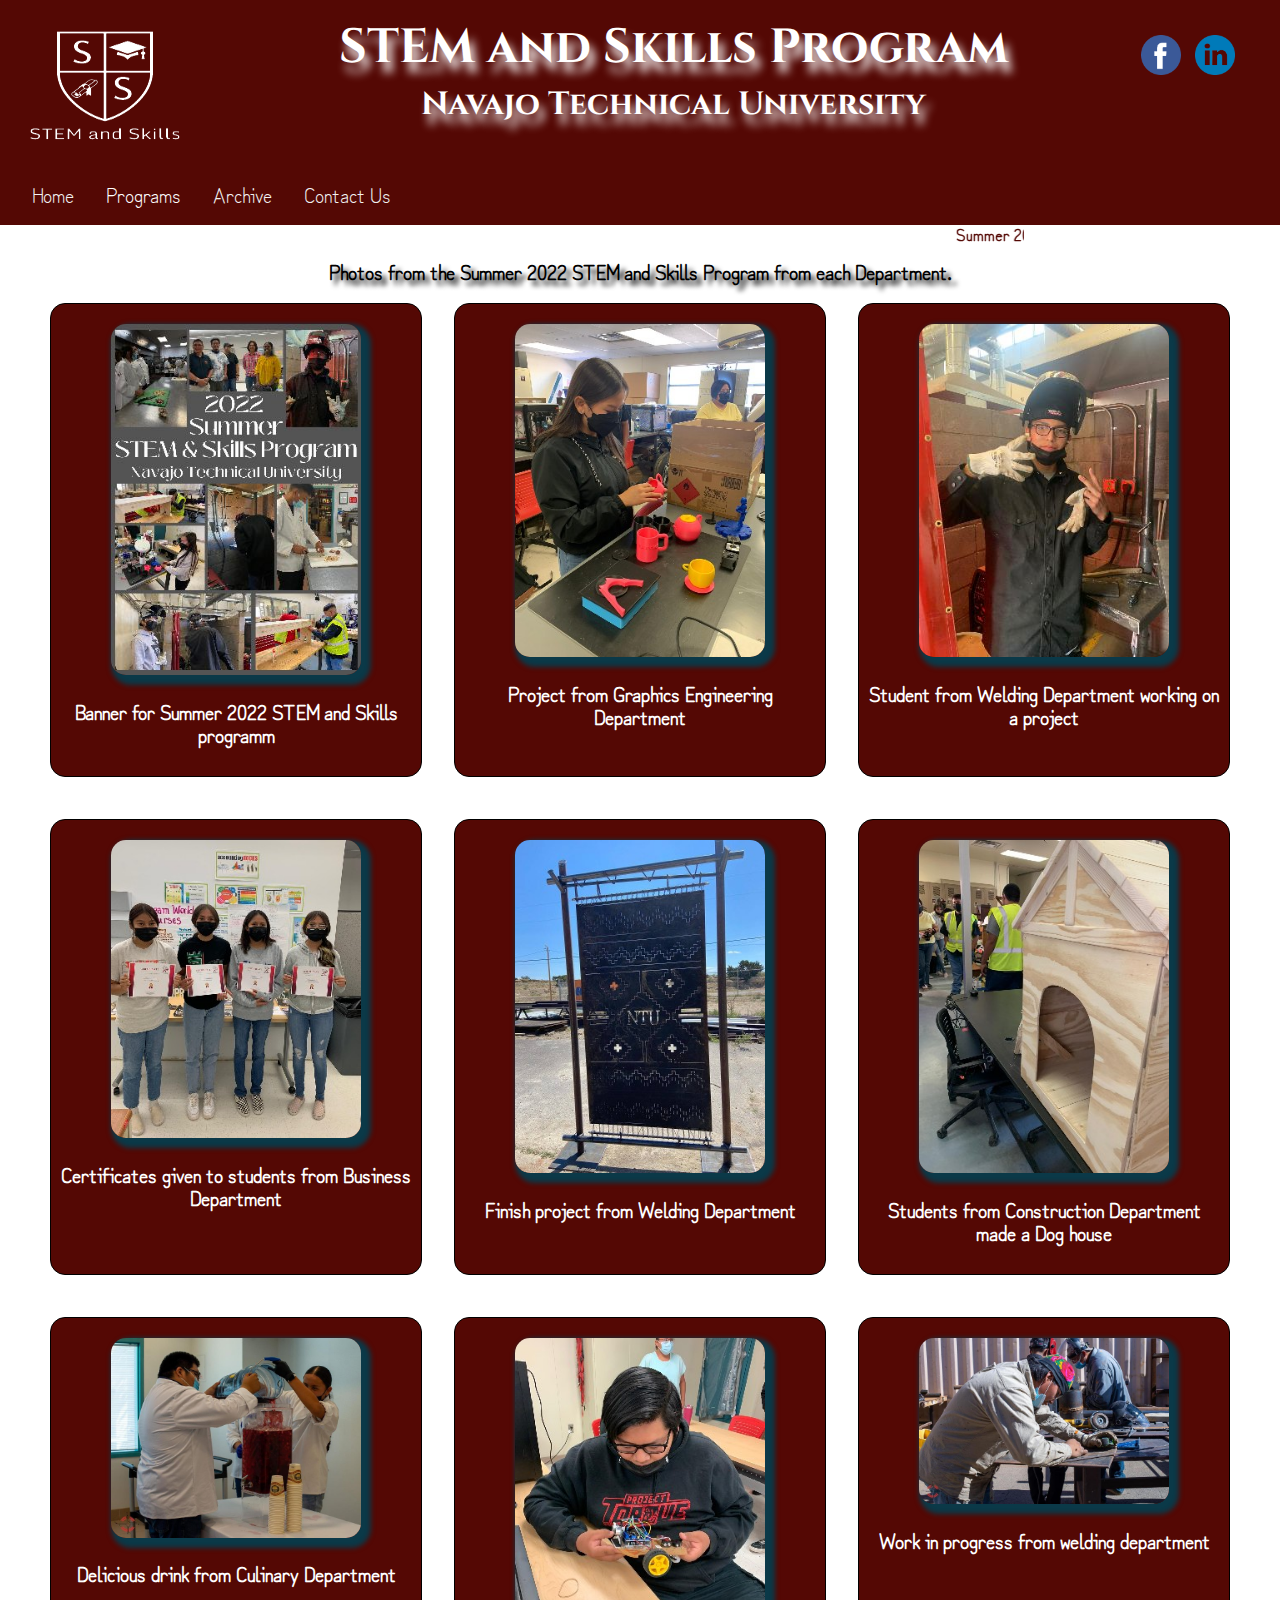
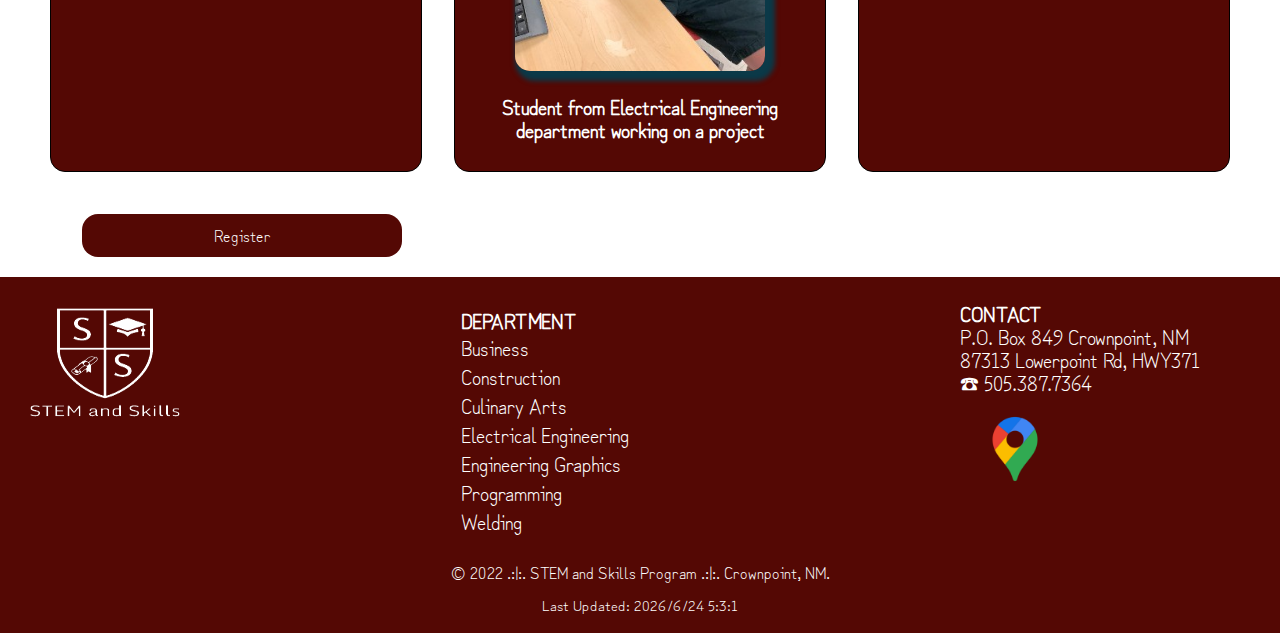
<file: index.html>
<!DOCTYPE html>
<html lang="en">
<head>
    <meta charset="UTF-8">
    <meta name="viewport" content="width=device-width, initial-scale=1.0">
    <title>STEM and Skills</title>
    <link rel="shortcut icon" href="favicon.ico">
    <link rel="preconnect" href="https://fonts.googleapis.com">
    <link rel="preconnect" href="https://fonts.gstatic.com" crossorigin>
    <link href="https://fonts.googleapis.com/css2?family=IBM+Plex+Serif:ital,wght@1,100;1,200;1,400;1,700&display=swap" rel="stylesheet">

    <link rel="stylesheet" href="css/normalise.css">
    <link rel="stylesheet" href="css/small.css">
    <link rel="stylesheet" href="css/medium.css">
    <link rel="stylesheet" href="css/large.css">
    
</head>
<body>
        <header>
            <div id="name-area">
                <picture>
                <img src="images/stemlogo1.png" alt="STEM and Skills logo">
                </picture>
                <section>
                    <h1>STEM and Skills Program</h1>
                    <h3>Navajo Technical University</h3>
                </section>
                <div class="social">
                    <a href="https://www.facebook.com" target="_blank"><img src="images/facebook.png" class="fb" alt="facebook image"></a>  
                      <a href="https://www.linkedin.com" target="_blank"><img src="images/linkedin.png" class="ln" alt="linkedin image"></a>
                  </div>
            </div>
            
         <!-- <nav>
  <div class="navbar">
    <i class='bx bx-menu'></i>
    <div class="nav-links">
      <ul class="links">
        <li><a href="index.html">HOME</a></li>
        <li>
          <a href="">Programs</a>
          <i class='bx bxs-chevron-down htmlcss-arrow arrow  '></i>
          <ul class="htmlCss-sub-menu sub-menu">
            <li><a href="business.html">Business</a></li>
            <li><a href="construct.html">Construction</a></li>
            <li><a href="culnary.html">Culinary Arts</a></li>
            <li><a href="elect.html">Electrical Engineering</a></li>
            <li><a href="electgrap.html">Engineering Graphics</a></li>
            <li><a href="programming.html">Programming</a></li>
            <li><a href="welding.html">Welding</a></li>
          </ul>
        </li>
        <li><a href="archive.html">Archive</a></li>
        <li><a href="contactus.html">Contact Us</a></li>
      </ul>
    </div>
  </div>
</nav>-->  
<!--<div class="navbar">
    <a href="index.html">Home</a>
    <div class="dropdown">
      <button class="dropbtn">Programs 
        <i class="fa fa-caret-down"></i>
      </button>
      <div class="dropdown-content">
        <a href="business.html">Business</a>
        <a href="construct.html">Construction</a>
        <a href="culnary.html">Culinary Arts</a>
        <a href="elect.html">Electrical Engineering</a>
        <a href="electgrap.html">Engineering Graphics</a>
        <a href="programming.html">Programming</a>
        <a href="welding.html">Welding</a>
      </div>
    </div> 
    <a href="archive.html">Archive</a>
    <a href="contactus.html">Contact Us</a>
  </div>-->
  <div class="topnav" id="myTopnav">
    <a href="index.html" class="active">Home</a> 
    <div class="dropdown">
      <button class="dropbtn">Programs 
      </button>
      <div class="dropdown-content">
        <a href="business.html">Business</a>
        <a href="construct.html">Construction</a>
        <a href="culnary.html">Culinary Arts</a>
        <a href="elect.html">Electrical Engineering</a>
        <a href="electgrap.html">Engineering Graphics</a>
        <a href="programming.html">Programming</a>
        <a href="welding.html">Welding</a>
      </div>
    </div> 
    <a href="archive.html">Archive</a>
    <a href="contactus.html">Contact Us</a>
    <a href="javascript:void(0);" style="font-size:25px;" class="icon" onclick="myFunction()">&#9776;</a>
  </div>
        </header>
        <main>
            <marquee width="80%" direction="left" height="100px">
                Summer 2023 STEM and Skills Program is fast approaching, <strong>Register</strong> now to book you seat.
                </marquee>
                <p class="intro"> Photos from the Summer 2022 STEM and Skills Program from each Department.</p>
            <div id="home">
                    <div class="display">
                        <img src="images/banner200.jpg" class="zoom" alt="2022 summer STEM and Skills pic">
                        <p>Banner for Summer 2022 STEM and Skills programm</p>
                    </div>
                    <div class="display">
                        <img src="images/cul.jpg" class="zoom" alt="2022 summer STEM and Skills pic">
                        <p>Project from Graphics Engineering Department</p>
                    </div>
                    <div class="display">
                        <img src="images/weld3.jpg" class="zoom" alt="2022 summer STEM and Skills pic">
                        <p>Student from Welding Department working on a project</p>
                    </div>
                    <div class="display">
                        <img src="images/cert.jpg" class="zoom" alt="2022 summer STEM and Skills pic">
                        <p>Certificates given to students from Business Department</p>
                    </div>
                    <div class="display">
                        <img src="images/construct.jpg" class="zoom" alt="2022 summer STEM and Skills pic">
                        <p>Finish project from Welding Department</p>
                    </div>
                    <div class="display">
                        <img src="images/construct2.jpg" class="zoom" alt="2022 summer STEM and Skills pic">
                        <p>Students from Construction Department made a Dog house</p>
                    </div>
                    <div class="display">
                        <img src="images/cook2.jpg" class="zoom" alt="2022 summer STEM and Skills pic">
                        <p>Delicious drink from Culinary Department</p>
                    </div>
                    <div class="display">
                        <img src="images/elec1.jpg" class="zoom" alt="2022 summer STEM and Skills pic">
                        <p>Student from Electrical Engineering department working on a project</p>
                    </div>
                    <div class="display">
                        <img src="images/weld.jpg" class="zoom" alt="2022 summer STEM and Skills pic">
                        <p>Work in progress from welding department</p>
                    </div>
                    <input type="submit" value="Register" class="submitBtn" onclick="document.location ='register.html'">


               </div>
            </main>

            <footer>
                <div id="foot">
                    <picture>
                        <img src="images/stemlogo1.png" alt="STEM and Skills logo">
                        </picture>
                        <div class="dept">
                        <ul>
                            <li class="deli"><strong>DEPARTMENT</strong></li>
                            <li><a href="business.html">Business</a></li>
                            <li><a href="construct.html">Construction</a></li>
                            <li><a href="culnary.html">Culinary Arts</a></li>
                            <li><a href="elect.html">Electrical Engineering</a></li>
                            <li><a href="electgrap.html">Engineering Graphics</a></li>
                            <li><a href="programming.html">Programming</a></li>
                            <li><a href="welding.html">Welding</a></li>
                        </ul>
                    </div>
                    <div class="con">
                        <p><strong>CONTACT</strong> <br>
                        P.O. Box 849 Crownpoint, NM<br>87313 Lowerpoint Rd, HWY371<br>&#9742; 505.387.7364</p>
                        <a href="https://goo.gl/maps/4izJyGSyhPoJvXjP9" target="_blank"><img src="images/google_map.png" alt="google map"></a>
                    </div>
                    </div>
                  
                    <p class="footnote">&copy; 2022 .:|:. STEM and Skills Program .:|:. Crownpoint, NM. </p>
                    <p class="update">Last Updated: <span id="update"></span></p>

            </footer>
            <script src="script/stem.js"></script>

</body>

</html>
</file>
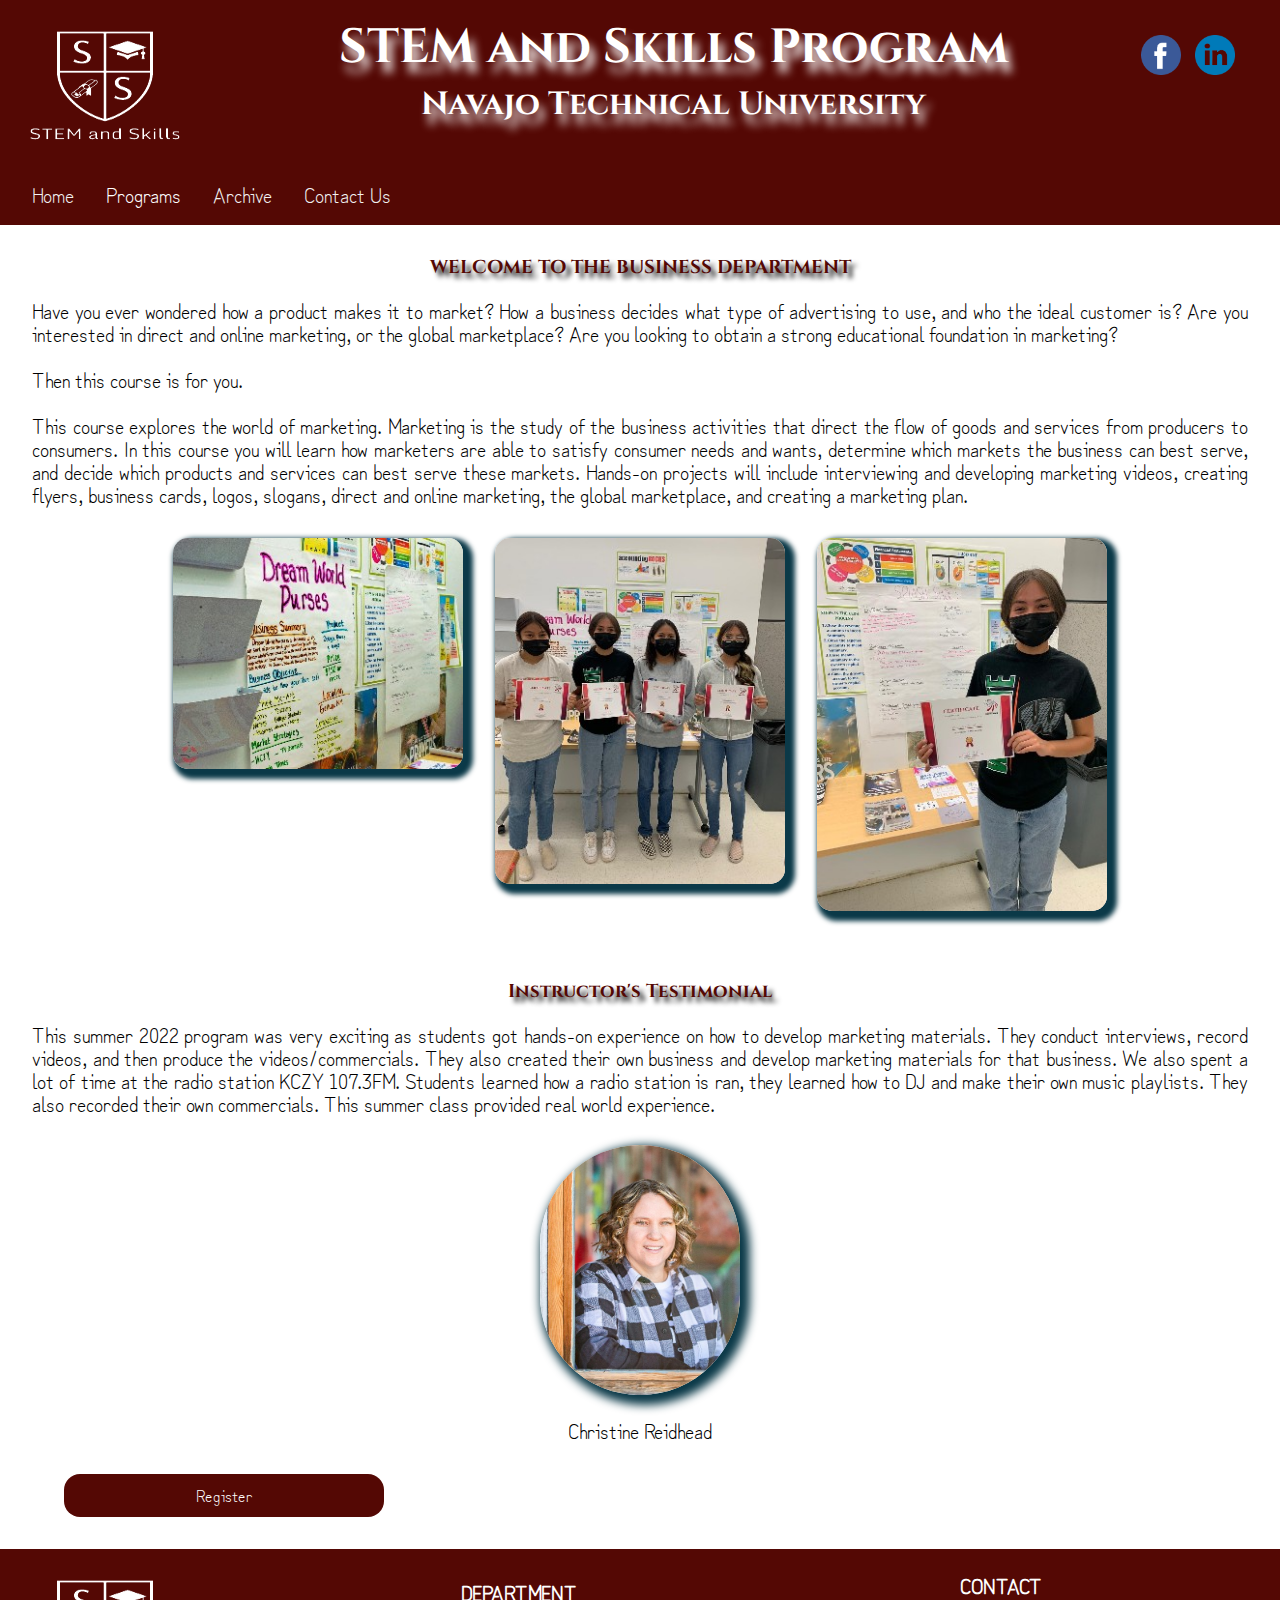
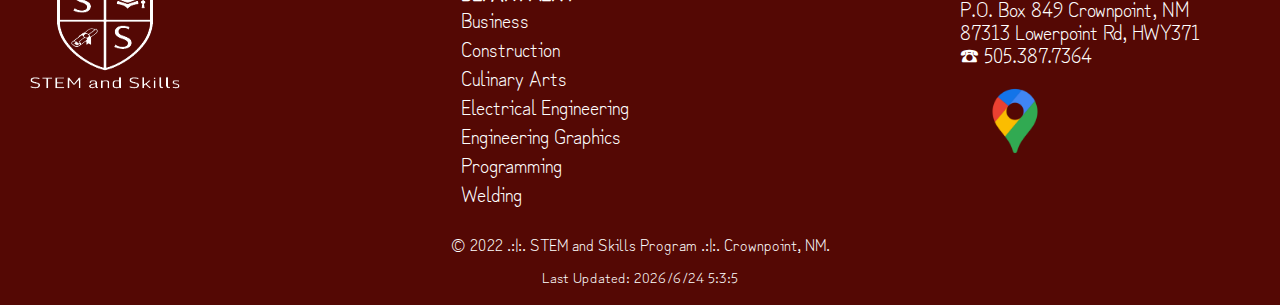
<file: business.html>
<!DOCTYPE html>
<html lang="en">
<head>
    <meta charset="UTF-8">
    <meta name="viewport" content="width=device-width, initial-scale=1.0">
    <title>Business Department | STEM and Skills</title>
    <link rel="shortcut icon" href="favicon.ico">
    <link rel="preconnect" href="https://fonts.googleapis.com">
    <link rel="preconnect" href="https://fonts.gstatic.com" crossorigin>
    <link href="https://fonts.googleapis.com/css2?family=IBM+Plex+Serif:ital,wght@1,100;1,200;1,400;1,700&display=swap" rel="stylesheet">

    <link rel="stylesheet" href="css/normalise.css">
    <link rel="stylesheet" href="css/small.css">
    <link rel="stylesheet" href="css/medium.css">
    <link rel="stylesheet" href="css/large.css">
    
</head>
<body>
        <header>
            <div id="name-area">
                <picture>
                <img src="images/stemlogo1.png" alt="STEM and Skills logo">
                </picture>
                <section>
                    <h1>STEM and Skills Program</h1>
                    <h3>Navajo Technical University</h3>
                </section>
                <div class="social">
                    <a href="https://www.facebook.com" target="_blank"><img src="images/facebook.png" class="fb" alt="facebook image"></a>  
                      <a href="https://www.linkedin.com" target="_blank"><img src="images/linkedin.png" class="ln" alt="linkedin image"></a>
                  </div>
            </div>
            
                
            <div class="topnav" id="myTopnav">
                <a href="index.html" class="active">Home</a> 
                <div class="dropdown">
                  <button class="dropbtn">Programs 
                    <i class="fa fa-caret-down"></i>
                  </button>
                  <div class="dropdown-content">
                    <a href="business.html">Business</a>
                    <a href="construct.html">Construction</a>
                    <a href="culnary.html">Culinary Arts</a>
                    <a href="elect.html">Electrical Engineering</a>
                    <a href="electgrap.html">Engineering Graphics</a>
                    <a href="programming.html">Programming</a>
                    <a href="welding.html">Welding</a>
                  </div>
                </div> 
                <a href="archive.html">Archive</a>
                <a href="contactus.html">Contact Us</a>
                <a href="javascript:void(0);" style="font-size:25px;" class="icon" onclick="myFunction()">&#9776;</a>
              </div>
        </header>
        <main>
            <div id="business">
                <h3>WELCOME TO THE BUSINESS DEPARTMENT</h3>
                <p>Have you ever wondered how a product makes it to market? How a business decides what type of advertising to use, and who the ideal customer is? Are you interested in direct and online marketing, or the global marketplace? Are you looking to obtain a strong educational foundation in marketing?<br> <br>

                    Then this course is for you.<br><br>
                    
                    This course explores the world of marketing.
                    
                    Marketing is the study of the business activities that direct the flow of goods and services from producers to consumers. In this course you will learn how marketers are able to satisfy consumer needs and wants, determine which markets the business can best serve, and decide which products and services can best serve these markets. Hands-on projects will include interviewing and developing marketing videos, creating flyers, business cards, logos, slogans, direct and online marketing, the global marketplace, and creating a marketing plan. </p>
     
                <div class="biz-image">
                    <picture>
                        <img src="images/biz.jpg" class="zoom" alt="business pic">
                    </picture>
                    <picture>
                        <img class="crt zoom" src="images/cert.jpg" alt="business pic">
                    </picture>
                    <picture>
                        <img src="images/cert1.jpg" class="zoom" alt="business pic">
                    </picture>
                </div>
                   <h3>Instructor's Testimonial</h3>
                   <p>This summer 2022 program was very exciting as students got hands-on experience on how to develop marketing materials. They conduct interviews, record videos, and then produce the videos/commercials. They also created their own business and develop marketing materials for that business. We also spent a lot of time at the radio station KCZY 107.3FM. Students learned how a radio station is ran, they learned how to DJ and make their own music playlists. They also recorded their own commercials. This summer class provided real world experience.
                   </p>
                   <div class="chris">
                    <picture>
                        <img  src="images/chris.jpg" alt="Christine pic">
                    </picture>
                    <p>Christine Reidhead</p>
                    
                    </div>
                    <input type="submit" value="Register" class="submitBtn" onclick="document.location ='register.html'">


               </div>
            </main>

            <footer>
                <div id="foot">
                    <picture>
                        <img src="images/stemlogo1.png" alt="STEM and Skills logo">
                        </picture>
                        <div class="dept">
                        <ul>
                            <li class="deli"><strong>DEPARTMENT</strong></li>
                            <li><a href="business.html">Business</a></li>
                            <li><a href="construct.html">Construction</a></li>
                            <li><a href="culnary.html">Culinary Arts</a></li>
                            <li><a href="elect.html">Electrical Engineering</a></li>
                            <li><a href="electgrap.html">Engineering Graphics</a></li>
                            <li><a href="programming.html">Programming</a></li>
                            <li><a href="welding.html">Welding</a></li>
                        </ul>
                    </div>
                    <div class="con">
                        <p><strong>CONTACT</strong> <br>
                        P.O. Box 849 Crownpoint, NM<br>87313 Lowerpoint Rd, HWY371<br>&#9742; 505.387.7364</p>
                        <a href="https://goo.gl/maps/4izJyGSyhPoJvXjP9" target="_blank"><img src="images/google_map.png" alt="google map"></a>
                    </div>
                    </div>
                  
                    <p class="footnote">&copy; 2022 .:|:. STEM and Skills Program .:|:. Crownpoint, NM. </p>
                    <p class="update">Last Updated: <span id="update"></span></p>
            
            </footer>
            <script src="script/stem.js"></script>

</body>

</html>
</file>
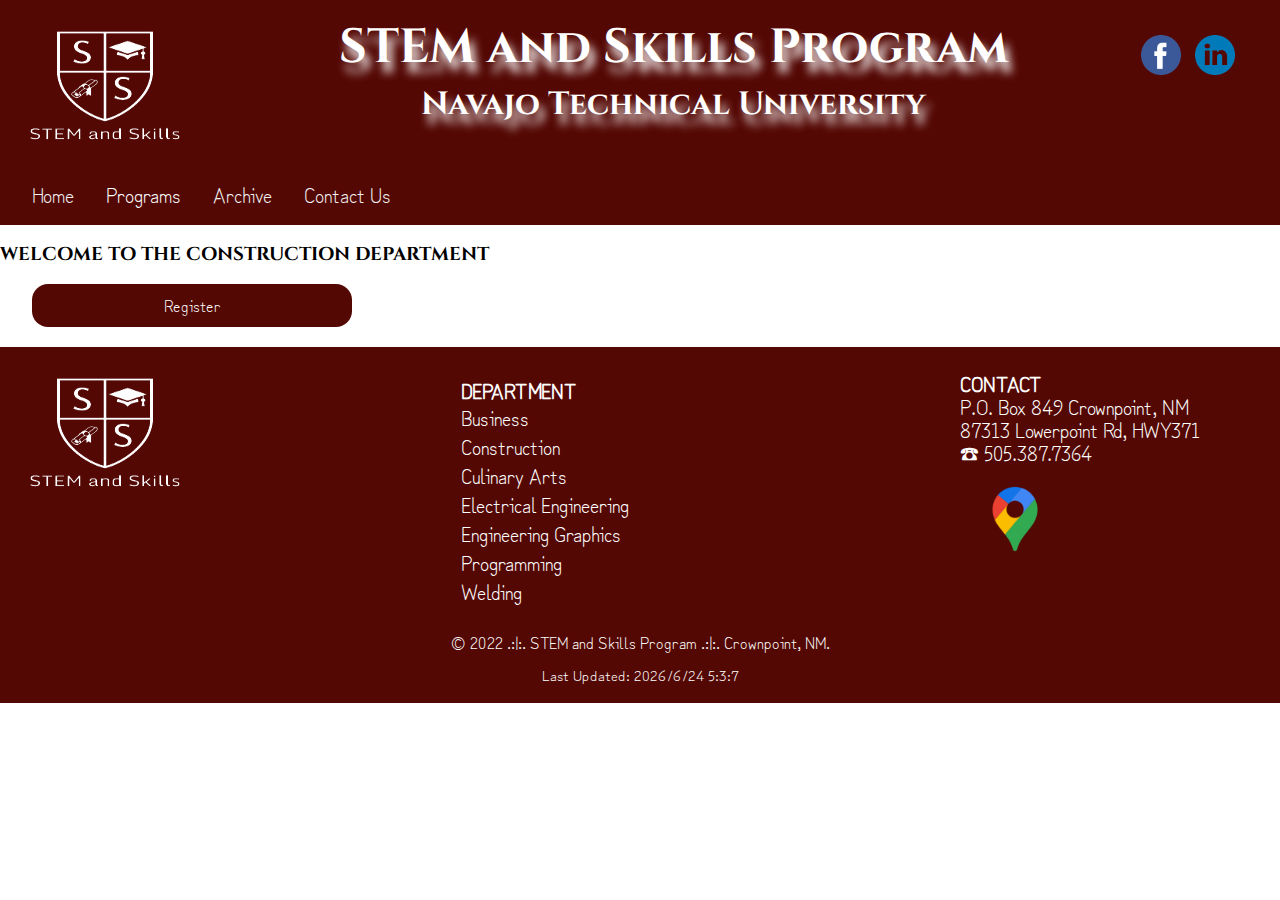
<file: construct.html>
<!DOCTYPE html>
<html lang="en">
<head>
    <meta charset="UTF-8">
    <meta name="viewport" content="width=device-width, initial-scale=1.0">
    <title>Construction | STEM and Skills</title>
    <link rel="shortcut icon" href="favicon.ico">
    <link rel="preconnect" href="https://fonts.googleapis.com">
    <link rel="preconnect" href="https://fonts.gstatic.com" crossorigin>
    <link href="https://fonts.googleapis.com/css2?family=IBM+Plex+Serif:ital,wght@1,100;1,200;1,400;1,700&display=swap" rel="stylesheet">

    <link rel="stylesheet" href="css/normalise.css">
    <link rel="stylesheet" href="css/small.css">
    <link rel="stylesheet" href="css/medium.css">
    <link rel="stylesheet" href="css/large.css">
    
</head>
<body>
        <header>
            <div id="name-area">
                <picture>
                <img src="images/stemlogo1.png" alt="STEM and Skills logo">
                </picture>
                <section>
                    <h1>STEM and Skills Program</h1>
                    <h3>Navajo Technical University</h3>
                </section>
                <div class="social">
                    <a href="https://www.facebook.com" target="_blank"><img src="images/facebook.png" class="fb" alt="facebook image"></a>  
                      <a href="https://www.linkedin.com" target="_blank"><img src="images/linkedin.png" class="ln" alt="linkedin image"></a>
                  </div>
            </div>
            
                
            <div class="topnav" id="myTopnav">
                <a href="index.html" class="active">Home</a> 
                <div class="dropdown">
                  <button class="dropbtn">Programs 
                    <i class="fa fa-caret-down"></i>
                  </button>
                  <div class="dropdown-content">
                    <a href="business.html">Business</a>
                    <a href="construct.html">Construction</a>
                    <a href="culnary.html">Culinary Arts</a>
                    <a href="elect.html">Electrical Engineering</a>
                    <a href="electgrap.html">Engineering Graphics</a>
                    <a href="programming.html">Programming</a>
                    <a href="welding.html">Welding</a>
                  </div>
                </div> 
                <a href="archive.html">Archive</a>
                <a href="contactus.html">Contact Us</a>
                <a href="javascript:void(0);" style="font-size:25px;" class="icon" onclick="myFunction()">&#9776;</a>
              </div>
        </header>
        <main>
            <div id="construct">
                <h3>WELCOME TO THE CONSTRUCTION DEPARTMENT</h3>
                   
                       
                    <input type="submit" value="Register" class="submitBtn" onclick="document.location ='register.html'">


               </div>
            </main>

            <footer>
                <div id="foot">
                    <picture>
                        <img src="images/stemlogo1.png" alt="STEM and Skills logo">
                        </picture>
                        <div class="dept">
                        <ul>
                            <li class="deli"><strong>DEPARTMENT</strong></li>
                            <li><a href="business.html">Business</a></li>
                            <li><a href="construct.html">Construction</a></li>
                            <li><a href="culnary.html">Culinary Arts</a></li>
                            <li><a href="elect.html">Electrical Engineering</a></li>
                            <li><a href="electgrap.html">Engineering Graphics</a></li>
                            <li><a href="programming.html">Programming</a></li>
                            <li><a href="welding.html">Welding</a></li>
                        </ul>
                    </div>
                    <div class="con">
                        <p><strong>CONTACT</strong> <br>
                        P.O. Box 849 Crownpoint, NM<br>87313 Lowerpoint Rd, HWY371<br>&#9742; 505.387.7364</p>
                        <a href="https://goo.gl/maps/4izJyGSyhPoJvXjP9" target="_blank"><img src="images/google_map.png" alt="google map"></a>
                    </div>
                    </div>
                  
                    <p class="footnote">&copy; 2022 .:|:. STEM and Skills Program .:|:. Crownpoint, NM. </p>
                    <p class="update">Last Updated: <span id="update"></span></p>

            </footer>
            <script src="script/stem.js"></script>

</body>

</html>
</file>
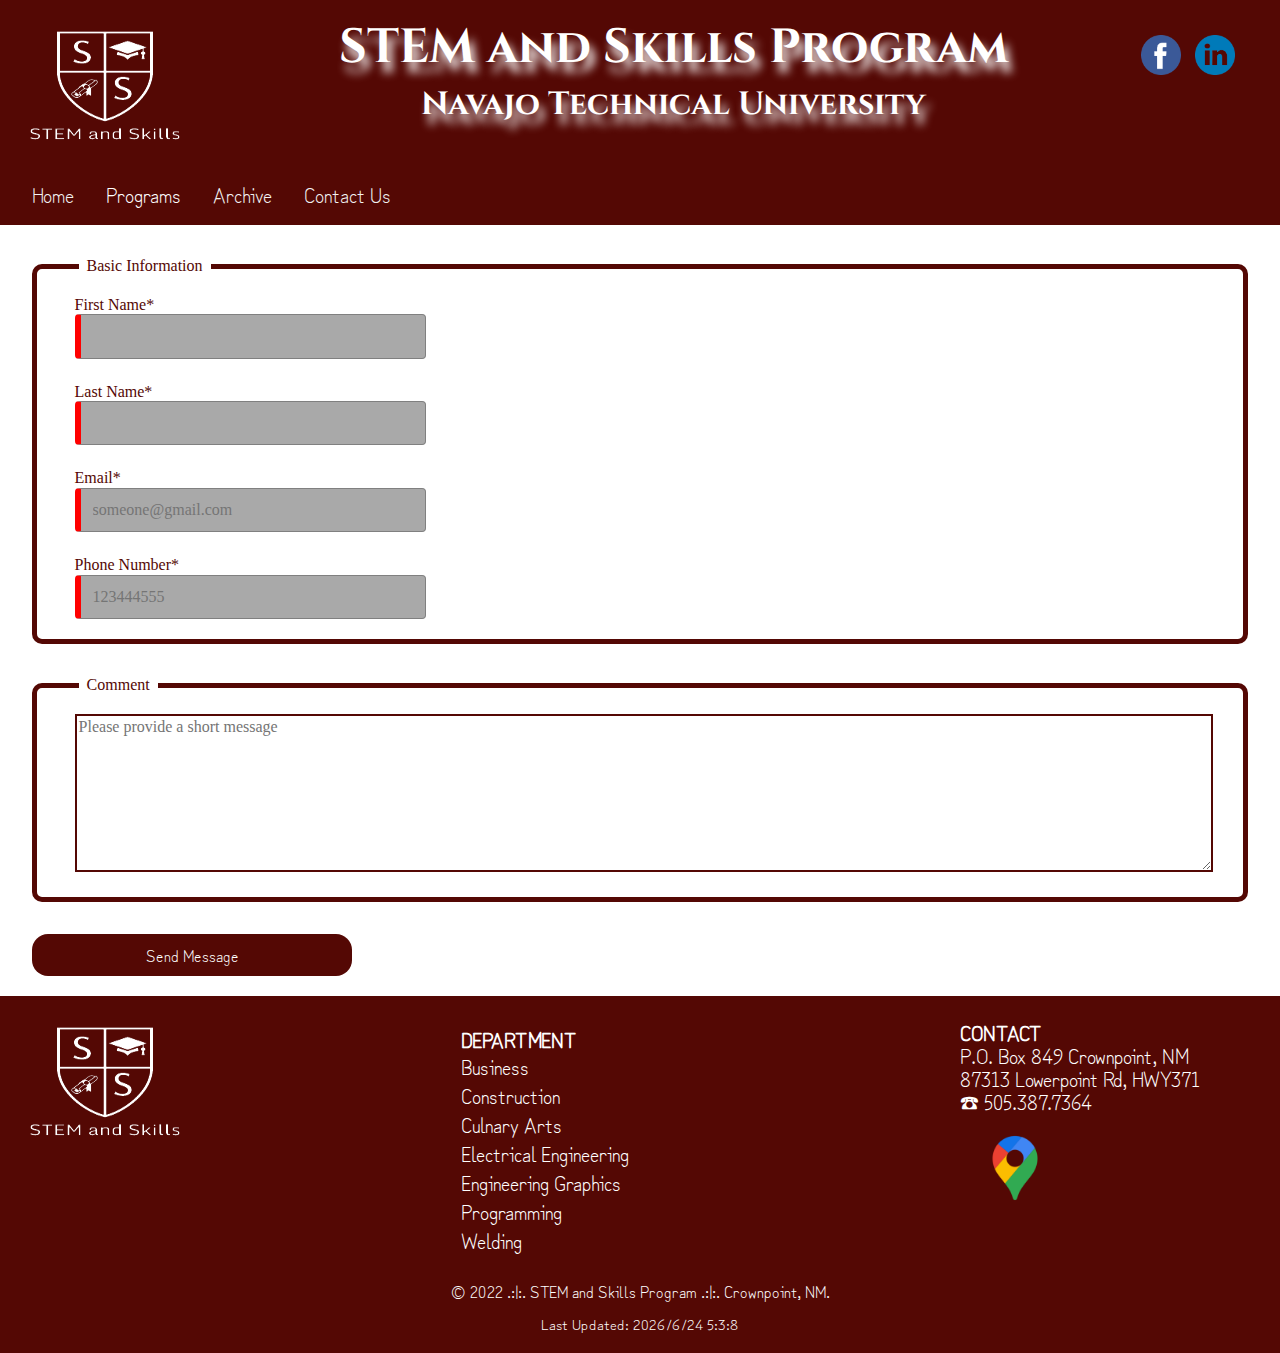
<file: contactus.html>
<!DOCTYPE html>
<html lang="en">
<head>
    <meta charset="UTF-8">
    <meta name="viewport" content="width=device-width, initial-scale=1.0">
    <title>Contact Us | STEM and Skills</title>
    <link rel="shortcut icon" href="favicon.ico">
    <link rel="preconnect" href="https://fonts.googleapis.com">
    <link rel="preconnect" href="https://fonts.gstatic.com" crossorigin>
    <link href="https://fonts.googleapis.com/css2?family=IBM+Plex+Serif:ital,wght@1,100;1,200;1,400;1,700&display=swap" rel="stylesheet">

    <link rel="stylesheet" href="css/normalise.css">
    <link rel="stylesheet" href="css/small.css">
    <link rel="stylesheet" href="css/medium.css">
    <link rel="stylesheet" href="css/large.css">
    
</head>
<body>
        <header>
            <div id="name-area">
                <picture>
                <img src="images/stemlogo1.png" alt="STEM and Skills logo">
                </picture>
                <section>
                    <h1>STEM and Skills Program</h1>
                    <h3>Navajo Technical University</h3>
                </section>
                <div class="social">
                    <a href="https://www.facebook.com" target="_blank"><img src="images/facebook.png" class="fb" alt="facebook image"></a>  
                      <a href="https://www.linkedin.com" target="_blank"><img src="images/linkedin.png" class="ln" alt="linkedin image"></a>
                  </div>
            </div>
            
                
            <div class="topnav" id="myTopnav">
                <a href="index.html" class="active">Home</a> 
                <div class="dropdown">
                  <button class="dropbtn">Programs 
                    <i class="fa fa-caret-down"></i>
                  </button>
                  <div class="dropdown-content">
                    <a href="business.html">Business</a>
                    <a href="construct.html">Construction</a>
                    <a href="culnary.html">Culinary Arts</a>
                    <a href="elect.html">Electrical Engineering</a>
                    <a href="electgrap.html">Engineering Graphics</a>
                    <a href="programming.html">Programming</a>
                    <a href="welding.html">Welding</a>
                  </div>
                </div> 
                <a href="archive.html">Archive</a>
                <a href="contactus.html">Contact Us</a>
                <a href="javascript:void(0);" style="font-size:25px;" class="icon" onclick="myFunction()">&#9776;</a>
              </div>
        </header>
        <main>
            <div id="contact-page">
                <form method="get" action="thanks.html">
                    <fieldset>
                        <legend>Basic Information</legend>
                        <label class="top"> First Name*<input type="text" name="fname" required></label>
                        <label class="top"> Last Name*<input type="text" name="lname" required></label>
                        <label class="top"> Email*<input type="email" name="email" placeholder="someone@gmail.com" required></label>
                            <label class="top"> Phone Number*<input type="tel" name="phone" placeholder="123444555" required></label>
                    </fieldset>
                    <fieldset>
                        <legend>Comment</legend>
                        <label class="top"><textarea id="descibe" name="describe" maxlength="250" placeholder="Please provide a short message"></textarea></label>
                    </fieldset>
                    <input type="submit" value="Send Message" class="submitBtn">
                </form>
            </div>

               
            </main>

            <footer>
                <div id="foot">
                    <picture>
                        <img src="images/stemlogo1.png" alt="STEM and Skills logo">
                        </picture>
                        <div class="dept">
                        <ul>
                            <li class="deli"><strong>DEPARTMENT</strong></li>
                            <li><a href="business.html">Business</a></li>
                            <li><a href="construct.html">Construction</a></li>
                            <li><a href="culnary.html">Culnary Arts</a></li>
                            <li><a href="elect.html">Electrical Engineering</a></li>
                            <li><a href="electgrap.html">Engineering Graphics</a></li>
                            <li><a href="programming.html">Programming</a></li>
                            <li><a href="welding.html">Welding</a></li>
                        </ul>
                    </div>
                    <div class="con">
                        <p><strong>CONTACT</strong> <br>
                        P.O. Box 849 Crownpoint, NM<br>87313 Lowerpoint Rd, HWY371<br>&#9742; 505.387.7364</p>
                        <a href="https://goo.gl/maps/4izJyGSyhPoJvXjP9" target="_blank"><img src="images/google_map.png" alt="google map"></a>
                    </div>
                    </div>
                  
                    <p class="footnote">&copy; 2022 .:|:. STEM and Skills Program .:|:. Crownpoint, NM. </p>
                    <p class="update">Last Updated: <span id="update"></span></p>
            
            </footer>
            <script src="script/stem.js"></script>

</body>

</html>
</file>
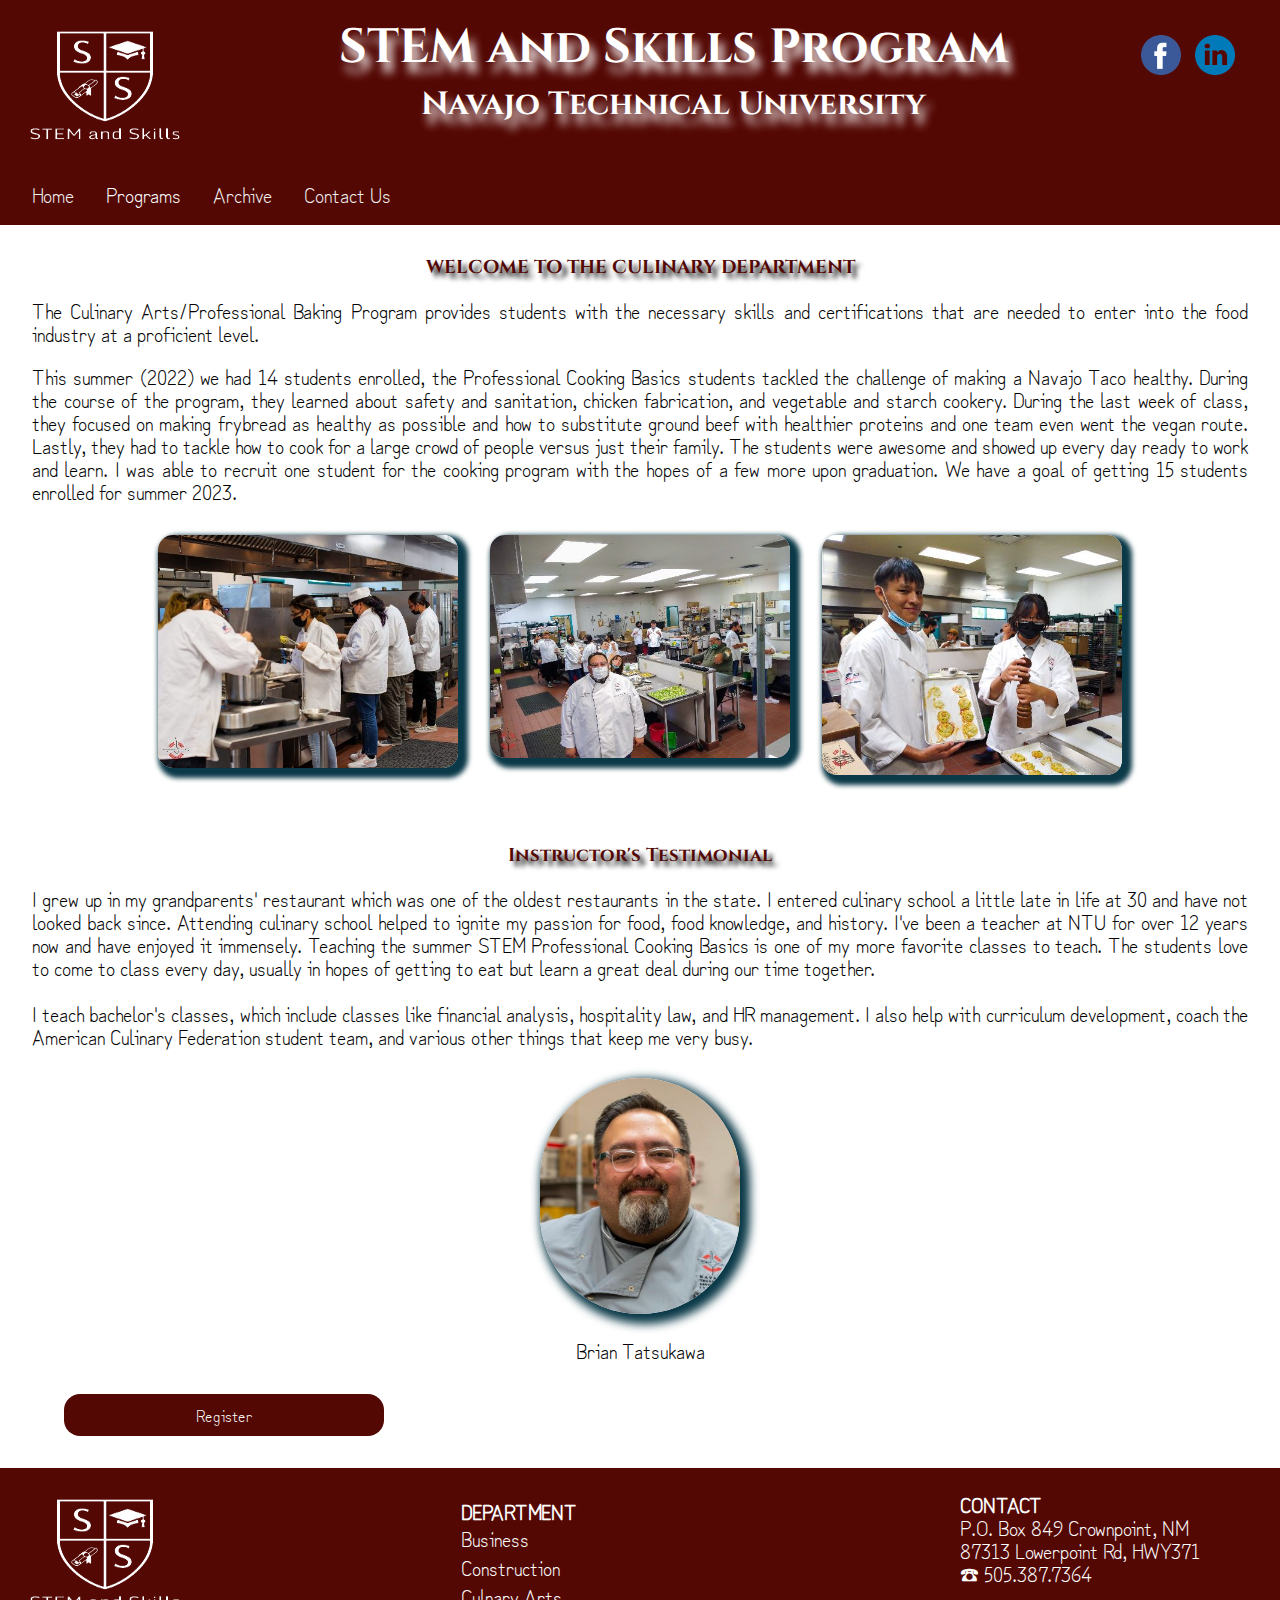
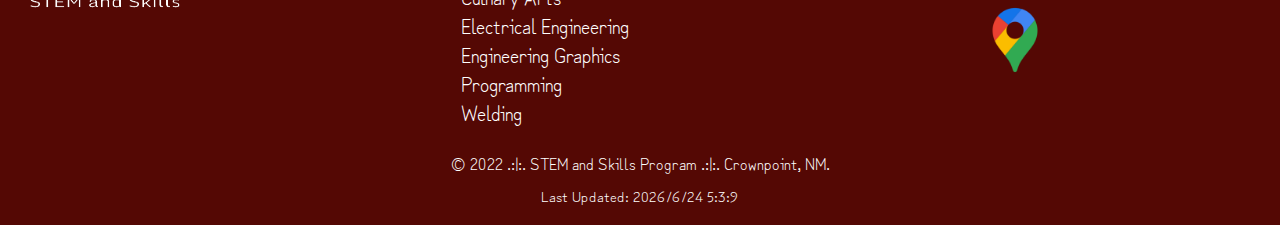
<file: culnary.html>
<!DOCTYPE html>
<html lang="en">
<head>
    <meta charset="UTF-8">
    <meta name="viewport" content="width=device-width, initial-scale=1.0">
    <title>Culnary Department | STEM and Skills</title>
    <link rel="shortcut icon" href="favicon.ico">
    <link rel="preconnect" href="https://fonts.googleapis.com">
    <link rel="preconnect" href="https://fonts.gstatic.com" crossorigin>
    <link href="https://fonts.googleapis.com/css2?family=IBM+Plex+Serif:ital,wght@1,100;1,200;1,400;1,700&display=swap" rel="stylesheet">

    <link rel="stylesheet" href="css/normalise.css">
    <link rel="stylesheet" href="css/small.css">
    <link rel="stylesheet" href="css/medium.css">
    <link rel="stylesheet" href="css/large.css">
    
</head>
<body>
        <header>
            <div id="name-area">
                <picture>
                <img src="images/stemlogo1.png" alt="STEM and Skills logo">
                </picture>
                <section>
                    <h1>STEM and Skills Program</h1>
                    <h3>Navajo Technical University</h3>
                </section>
                <div class="social">
                    <a href="https://www.facebook.com" target="_blank"><img src="images/facebook.png" class="fb" alt="facebook image"></a>  
                      <a href="https://www.linkedin.com" target="_blank"><img src="images/linkedin.png" class="ln" alt="linkedin image"></a>
                  </div>
            </div>
            
                
            <div class="topnav" id="myTopnav">
                <a href="index.html" class="active">Home</a> 
                <div class="dropdown">
                  <button class="dropbtn">Programs 
                    <i class="fa fa-caret-down"></i>
                  </button>
                  <div class="dropdown-content">
                    <a href="business.html">Business</a>
                    <a href="construct.html">Construction</a>
                    <a href="culnary.html">Culinary Arts</a>
                    <a href="elect.html">Electrical Engineering</a>
                    <a href="electgrap.html">Engineering Graphics</a>
                    <a href="programming.html">Programming</a>
                    <a href="welding.html">Welding</a>
                  </div>
                </div> 
                <a href="archive.html">Archive</a>
                <a href="contactus.html">Contact Us</a>
                <a href="javascript:void(0);" style="font-size:25px;" class="icon" onclick="myFunction()">&#9776;</a>
              </div>
        </header>
        <main>
            <div id="culinary">
                <h3>WELCOME TO THE CULINARY DEPARTMENT</h3>
                <p>The Culinary Arts/Professional Baking Program provides students with the necessary skills and certifications that are needed to enter into the food industry at a proficient level. </p>
                <p>
                    This summer (2022) we had 14 students enrolled, the Professional Cooking Basics students tackled the challenge of making a Navajo Taco healthy. During the course of the program, they learned about safety and sanitation, chicken fabrication, and vegetable and starch cookery. During the last week of class, they focused on making frybread as healthy as possible and how to substitute ground beef with healthier proteins and one team even went the vegan route. Lastly, they had to tackle how to cook for a large crowd of people versus just their family. The students were awesome and showed up every day ready to work and learn. I was able to recruit one student for the cooking program with the hopes of a few more upon graduation. We have a goal of getting 15 students enrolled for summer 2023.</p>
                <div class="cul-image">
                    <picture>
                        <img src="images/cul-art.jpg" class="zoom" alt="Culnary pic">
                    </picture>
                    <picture>
                        <img src="images/cul-art1.jpg" class="zoom" alt="Culnary pic">
                    </picture>
                    <picture>
                        <img src="images/cul-art2.jpg" class="zoom" alt="Culnary pic">
                    </picture>
                </div>
                   <h3>Instructor's Testimonial</h3>
                   <p>I grew up in my grandparents' restaurant which was one of the oldest restaurants in the state. I entered culinary school a little late in life at 30 and have not looked back since. Attending culinary school helped to ignite my passion for food, food knowledge, and history. I've been a teacher at NTU for over 12 years now and have enjoyed it immensely. Teaching the summer STEM Professional Cooking Basics is one of my more favorite classes to teach. The students love to come to class every day, usually in hopes of getting to eat but learn a great deal during our time together. <br><br>

                    I teach bachelor's classes, which include classes like financial analysis, hospitality law, and HR management. I also help with curriculum development, coach the American Culinary Federation student team, and various other things that keep me very busy.
                   </p>
                   <div class="brian">
                    <picture>
                        <img src="images/Brian.jpg" alt="Culnary pic">
                    </picture>
                    <p>Brian Tatsukawa</p>
                   </div>
                   <input type="submit" value="Register" class="submitBtn" onclick="document.location ='register.html'">
                   
                        


               </div>
            </main>

            <footer>
                <div id="foot">
                    <picture>
                        <img src="images/stemlogo1.png" alt="STEM and Skills logo">
                        </picture>
                        <div class="dept">
                        <ul>
                            <li class="deli"><strong>DEPARTMENT</strong></li>
                            <li><a href="business.html">Business</a></li>
                            <li><a href="construct.html">Construction</a></li>
                            <li><a href="culnary.html">Culnary Arts</a></li>
                            <li><a href="elect.html">Electrical Engineering</a></li>
                            <li><a href="electgrap.html">Engineering Graphics</a></li>
                            <li><a href="programming.html">Programming</a></li>
                            <li><a href="welding.html">Welding</a></li>
                        </ul>
                    </div>
                    <div class="con">
                        <p><strong>CONTACT</strong> <br>
                        P.O. Box 849 Crownpoint, NM<br>87313 Lowerpoint Rd, HWY371<br>&#9742; 505.387.7364</p>
                        <a href="https://goo.gl/maps/4izJyGSyhPoJvXjP9" target="_blank"><img src="images/google_map.png" alt="google map"></a>
                    </div>
                    </div>
                  
                    <p class="footnote">&copy; 2022 .:|:. STEM and Skills Program .:|:. Crownpoint, NM. </p>
                    <p class="update">Last Updated: <span id="update"></span></p>
            
            </footer>
            <script src="script/stem.js"></script>

</body>

</html>
</file>
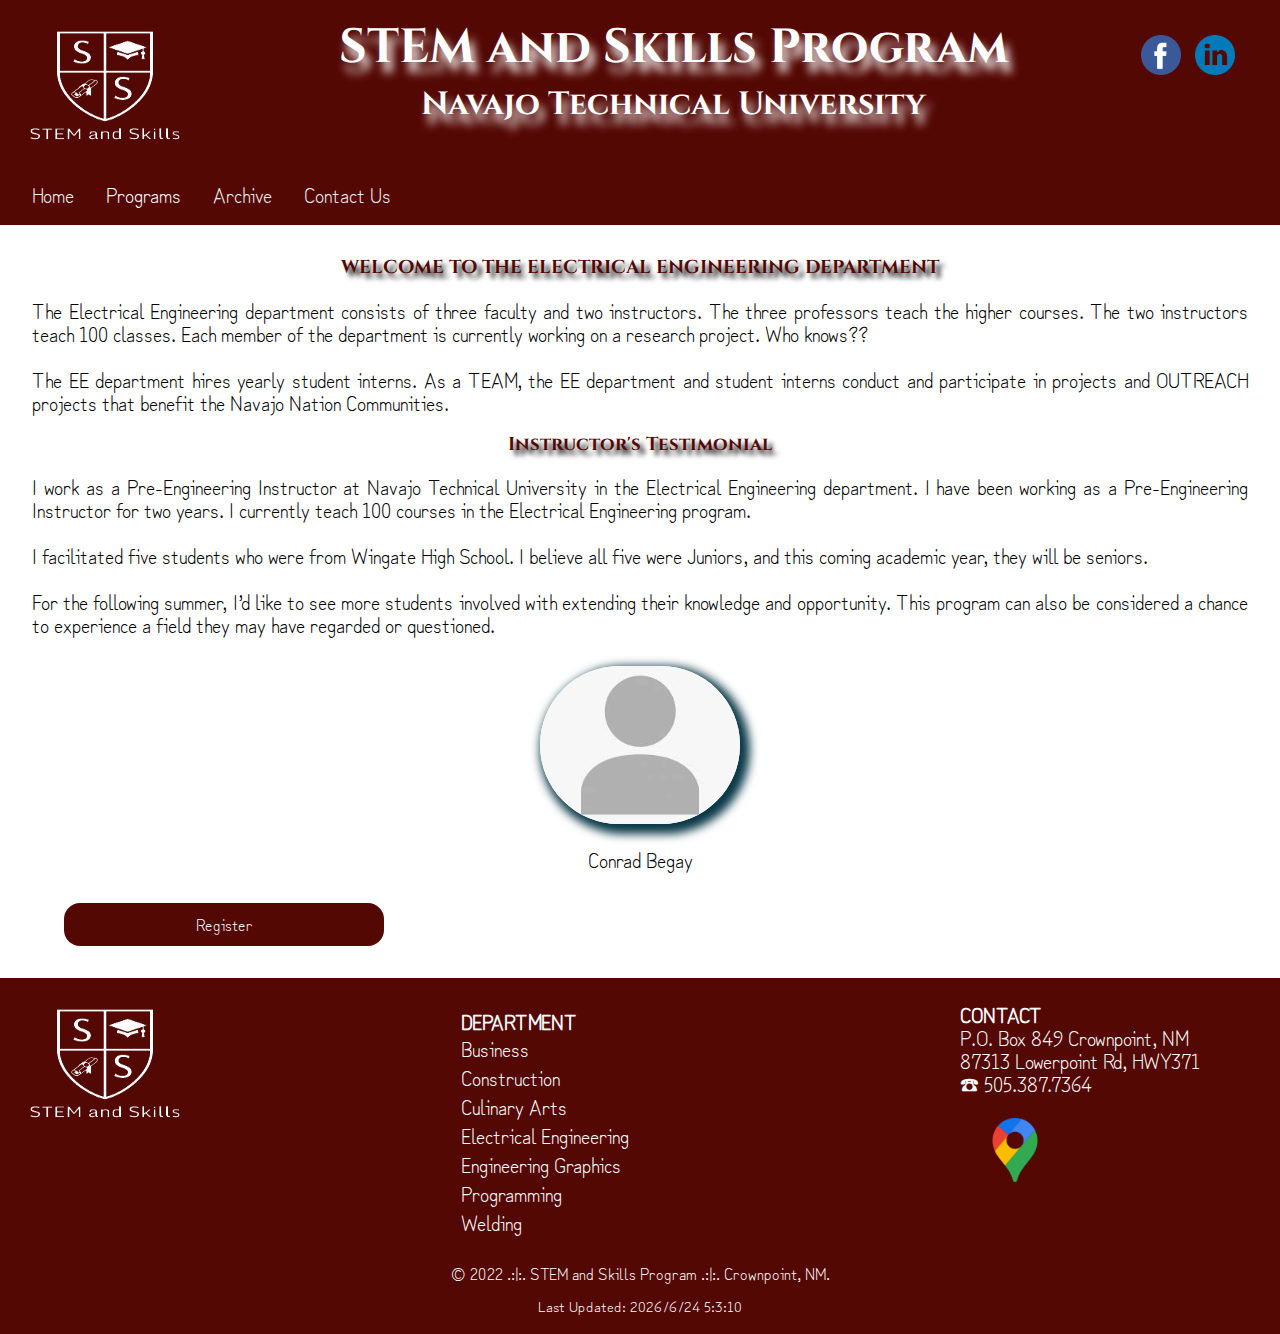
<file: elect.html>
<!DOCTYPE html>
<html lang="en">
<head>
    <meta charset="UTF-8">
    <meta name="viewport" content="width=device-width, initial-scale=1.0">
    <title>Electrical Engineering | STEM and Skills</title>
    <link rel="shortcut icon" href="favicon.ico">
    <link rel="preconnect" href="https://fonts.googleapis.com">
    <link rel="preconnect" href="https://fonts.gstatic.com" crossorigin>
    <link href="https://fonts.googleapis.com/css2?family=IBM+Plex+Serif:ital,wght@1,100;1,200;1,400;1,700&display=swap" rel="stylesheet">

    <link rel="stylesheet" href="css/normalise.css">
    <link rel="stylesheet" href="css/small.css">
    <link rel="stylesheet" href="css/medium.css">
    <link rel="stylesheet" href="css/large.css">
    
</head>
<body>
        <header>
            <div id="name-area">
                <picture>
                <img src="images/stemlogo1.png" alt="STEM and Skills logo">
                </picture>
                <section>
                    <h1>STEM and Skills Program</h1>
                    <h3>Navajo Technical University</h3>
                </section>
                <div class="social">
                    <a href="https://www.facebook.com" target="_blank"><img src="images/facebook.png" class="fb" alt="facebook image"></a>  
                      <a href="https://www.linkedin.com" target="_blank"><img src="images/linkedin.png" class="ln" alt="linkedin image"></a>
                  </div>
            </div>
            
                
            <div class="topnav" id="myTopnav">
                <a href="index.html" class="active">Home</a> 
                <div class="dropdown">
                  <button class="dropbtn">Programs 
                    <i class="fa fa-caret-down"></i>
                  </button>
                  <div class="dropdown-content">
                    <a href="business.html">Business</a>
                    <a href="construct.html">Construction</a>
                    <a href="culnary.html">Culinary Arts</a>
                    <a href="elect.html">Electrical Engineering</a>
                    <a href="electgrap.html">Engineering Graphics</a>
                    <a href="programming.html">Programming</a>
                    <a href="welding.html">Welding</a>
                  </div>
                </div> 
                <a href="archive.html">Archive</a>
                <a href="contactus.html">Contact Us</a>
                <a href="javascript:void(0);" style="font-size:25px;" class="icon" onclick="myFunction()">&#9776;</a>
              </div>
        </header>
        <main>
            <div id="elect-elect">
                <h3>WELCOME TO THE ELECTRICAL ENGINEERING DEPARTMENT</h3>
                   <p>The Electrical Engineering department consists of three faculty and two instructors. The three professors teach the higher courses. The two instructors teach 100 classes.
                    Each member of the department is currently working on a research project. Who knows??
                    <br><br>
                    The EE department hires yearly student interns. As a TEAM, the EE department and student interns conduct and participate in projects and OUTREACH projects that benefit the Navajo Nation Communities. </p>
                    <h3>Instructor's Testimonial</h3>
                    <p>I work as a Pre-Engineering Instructor at Navajo Technical University in the Electrical Engineering department. I have been working as a Pre-Engineering Instructor for two years. I currently teach 100 courses in the Electrical Engineering program. <br><br>
                        I facilitated five students who were from Wingate High School. I believe all five were Juniors, and this coming academic year, they will be seniors. <br><br>
 
                        For the following summer, I’d like to see more students involved with extending their knowledge and opportunity. This program can also be considered a chance to experience a field they may have regarded or questioned.
                    </p>
                    <div class="conrad">
                        <picture>
                            <img  src="images/conrad-place.jpg" alt="Conrad pic">
                        </picture>
                        <p>Conrad Begay</p>
                        
                        </div>
                    
                       
                    <input type="submit" value="Register" class="submitBtn" onclick="document.location ='register.html'">


               </div>
            </main>

            <footer>
                <div id="foot">
                    <picture>
                        <img src="images/stemlogo1.png" alt="STEM and Skills logo">
                        </picture>
                        <div class="dept">
                        <ul>
                            <li class="deli"><strong>DEPARTMENT</strong></li>
                            <li><a href="business.html">Business</a></li>
                            <li><a href="construct.html">Construction</a></li>
                            <li><a href="culnary.html">Culinary Arts</a></li>
                            <li><a href="elect.html">Electrical Engineering</a></li>
                            <li><a href="electgrap.html">Engineering Graphics</a></li>
                            <li><a href="programming.html">Programming</a></li>
                            <li><a href="welding.html">Welding</a></li>
                        </ul>
                    </div>
                    <div class="con">
                        <p><strong>CONTACT</strong> <br>
                        P.O. Box 849 Crownpoint, NM<br>87313 Lowerpoint Rd, HWY371<br>&#9742; 505.387.7364</p>
                        <a href="https://goo.gl/maps/4izJyGSyhPoJvXjP9" target="_blank"><img src="images/google_map.png" alt="google map"></a>
                    </div>
                    </div>
                  
                    <p class="footnote">&copy; 2022 .:|:. STEM and Skills Program .:|:. Crownpoint, NM. </p>
                    <p class="update">Last Updated: <span id="update"></span></p>

            </footer>
            <script src="script/stem.js"></script>

</body>

</html>
</file>
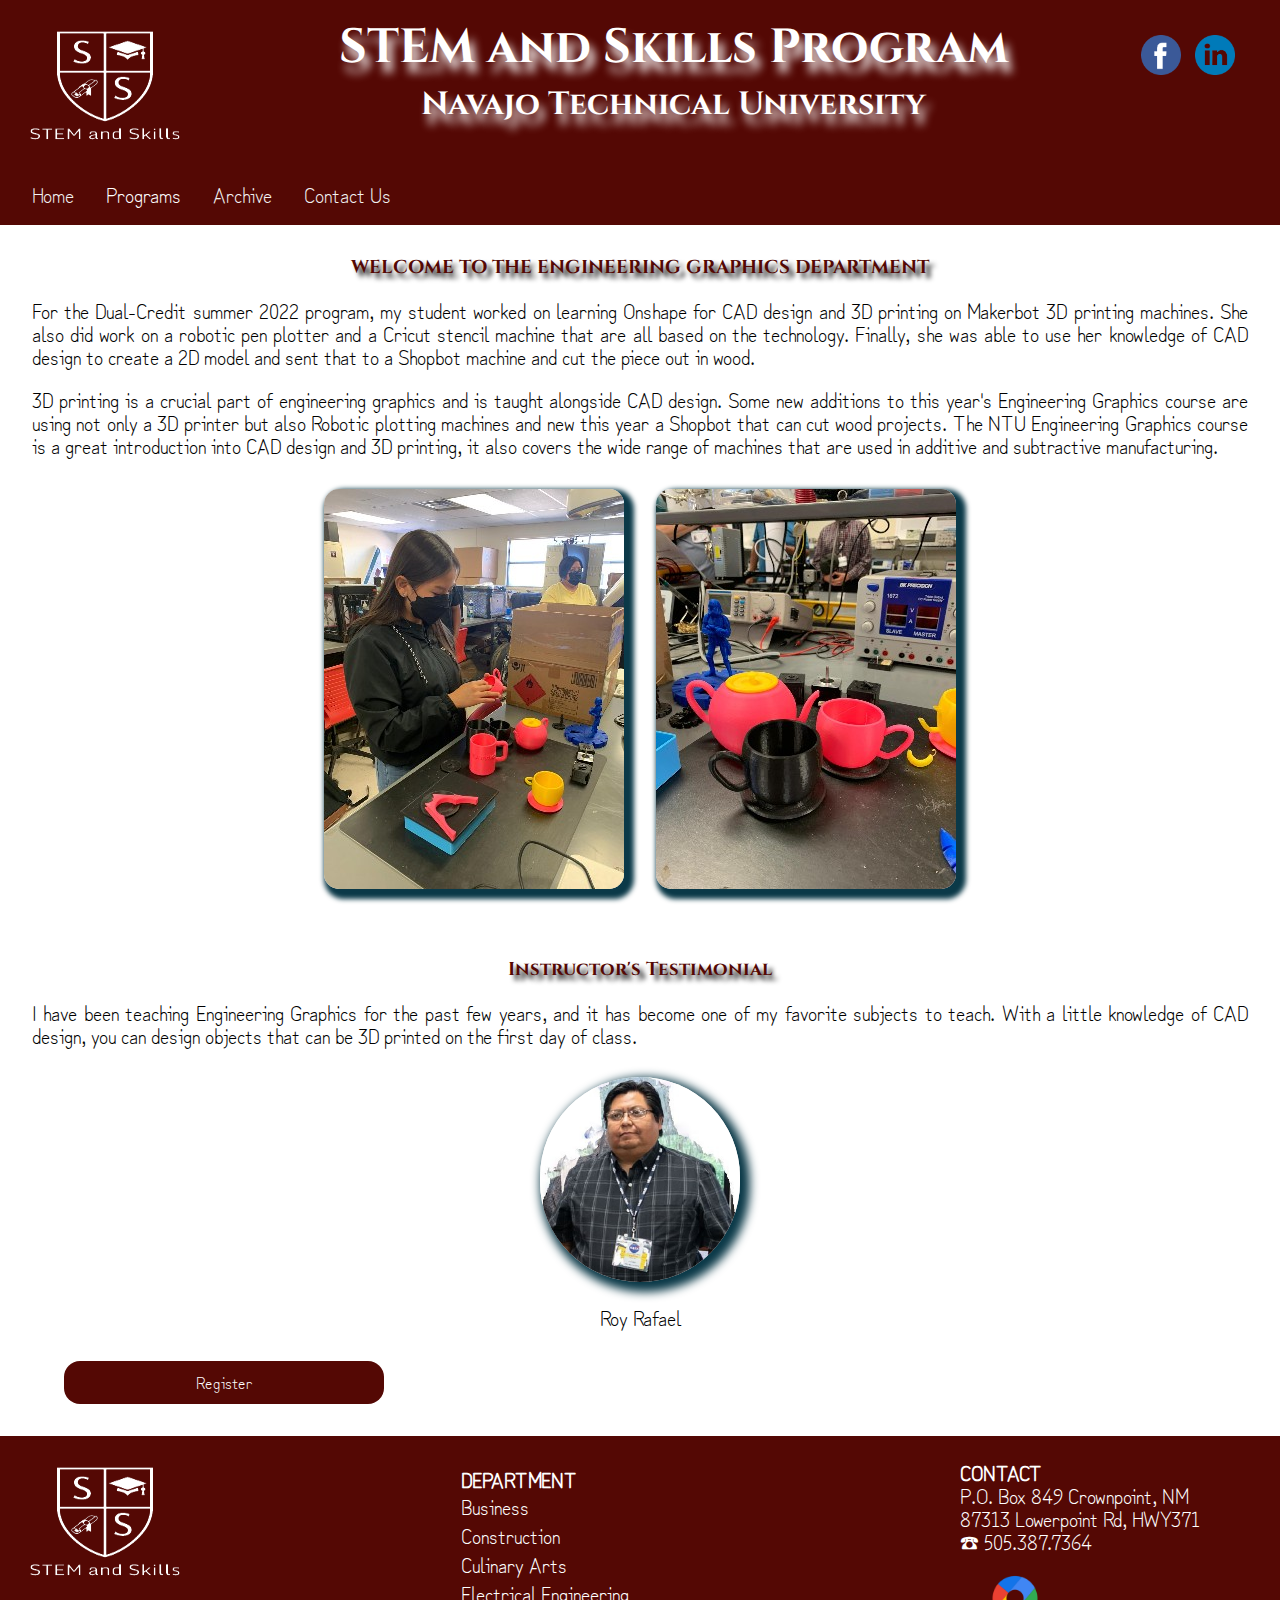
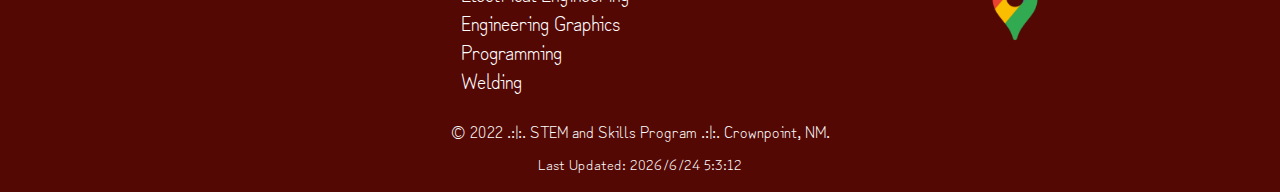
<file: electgrap.html>
<!DOCTYPE html>
<html lang="en">
<head>
    <meta charset="UTF-8">
    <meta name="viewport" content="width=device-width, initial-scale=1.0">
    <title>Engineering Graphics | STEM and Skills</title>
    <link rel="shortcut icon" href="favicon.ico">
    <link rel="preconnect" href="https://fonts.googleapis.com">
    <link rel="preconnect" href="https://fonts.gstatic.com" crossorigin>
    <link href="https://fonts.googleapis.com/css2?family=IBM+Plex+Serif:ital,wght@1,100;1,200;1,400;1,700&display=swap" rel="stylesheet">

    <link rel="stylesheet" href="css/normalise.css">
    <link rel="stylesheet" href="css/small.css">
    <link rel="stylesheet" href="css/medium.css">
    <link rel="stylesheet" href="css/large.css">
    
</head>
<body>
        <header>
            <div id="name-area">
                <picture>
                <img src="images/stemlogo1.png" alt="STEM and Skills logo">
                </picture>
                <section>
                    <h1>STEM and Skills Program</h1>
                    <h3>Navajo Technical University</h3>
                </section>
                <div class="social">
                    <a href="https://www.facebook.com" target="_blank"><img src="images/facebook.png" class="fb" alt="facebook image"></a>  
                      <a href="https://www.linkedin.com" target="_blank"><img src="images/linkedin.png" class="ln" alt="linkedin image"></a>
                  </div>
            </div>
            
                
            <div class="topnav" id="myTopnav">
                <a href="index.html" class="active">Home</a> 
                <div class="dropdown">
                  <button class="dropbtn">Programs 
                    <i class="fa fa-caret-down"></i>
                  </button>
                  <div class="dropdown-content">
                    <a href="business.html">Business</a>
                    <a href="construct.html">Construction</a>
                    <a href="culnary.html">Culinary Arts</a>
                    <a href="elect.html">Electrical Engineering</a>
                    <a href="electgrap.html">Engineering Graphics</a>
                    <a href="programming.html">Programming</a>
                    <a href="welding.html">Welding</a>
                  </div>
                </div> 
                <a href="archive.html">Archive</a>
                <a href="contactus.html">Contact Us</a>
                <a href="javascript:void(0);" style="font-size:25px;" class="icon" onclick="myFunction()">&#9776;</a>
              </div>
        </header>
        <main>
            <div id="eng-graph">
                <h3>WELCOME TO THE ENGINEERING GRAPHICS DEPARTMENT</h3>
                <p>For the Dual-Credit summer 2022 program, my student worked on learning Onshape for CAD design and 3D printing on Makerbot 3D printing machines. She also did work on a robotic pen plotter and a Cricut stencil machine that are all based on the technology. Finally, she was able to use her knowledge of CAD design to create a 2D model and sent that to a Shopbot machine and cut the piece out in wood.</p>
                <p>  3D printing is a crucial part of engineering graphics and is taught alongside CAD design. Some new additions to this year's Engineering Graphics course are using not only a 3D printer but also Robotic plotting machines and new this year a Shopbot that can cut wood projects. The NTU Engineering Graphics course is a great introduction into CAD design and 3D printing, it also covers the wide range of machines that are used in additive and subtractive manufacturing.</p>
                <div class="eng-image">
                    <picture>
                        <img src="images/cul.jpg" class="zoom" alt="Graphics pic">
                    </picture>
                    <picture>
                        <img class="crt zoom" src="images/cul1.jpg" alt=" pic">
                    </picture>
                </div>
                <h3>Instructor's Testimonial</h3>
                <p>I have been teaching Engineering Graphics for the past few years, and it has become one of my favorite subjects to teach. With a little knowledge of CAD design, you can design objects that can be 3D printed on the first day of class. 
                  </p>
                  <div class="roy">
                    <picture>
                        <img  src="images/Roy.jpg" alt="Roy pic">
                    </picture>
                    <p>Roy Rafael</p>
                    </div>
                       
                    <input type="submit" value="Register" class="submitBtn" onclick="document.location ='register.html'">

               </div>
            </main>

            <footer>
                <div id="foot">
                    <picture>
                        <img src="images/stemlogo1.png" alt="STEM and Skills logo">
                        </picture>
                        <div class="dept">
                        <ul>
                            <li class="deli"><strong>DEPARTMENT</strong></li>
                            <li><a href="business.html">Business</a></li>
                            <li><a href="construct.html">Construction</a></li>
                            <li><a href="culnary.html">Culinary Arts</a></li>
                            <li><a href="elect.html">Electrical Engineering</a></li>
                            <li><a href="electgrap.html">Engineering Graphics</a></li>
                            <li><a href="programming.html">Programming</a></li>
                            <li><a href="welding.html">Welding</a></li>
                        </ul>
                    </div>
                    <div class="con">
                        <p><strong>CONTACT</strong> <br>
                        P.O. Box 849 Crownpoint, NM<br>87313 Lowerpoint Rd, HWY371<br>&#9742; 505.387.7364</p>
                        <a href="https://goo.gl/maps/4izJyGSyhPoJvXjP9" target="_blank"><img src="images/google_map.png" alt="google map"></a>
                    </div>
                    </div>
                  
                    <p class="footnote">&copy; 2022 .:|:. STEM and Skills Program .:|:. Crownpoint, NM. </p>
                    <p class="update">Last Updated: <span id="update"></span></p>

            </footer>
            <script src="script/stem.js"></script>

</body>

</html>
</file>
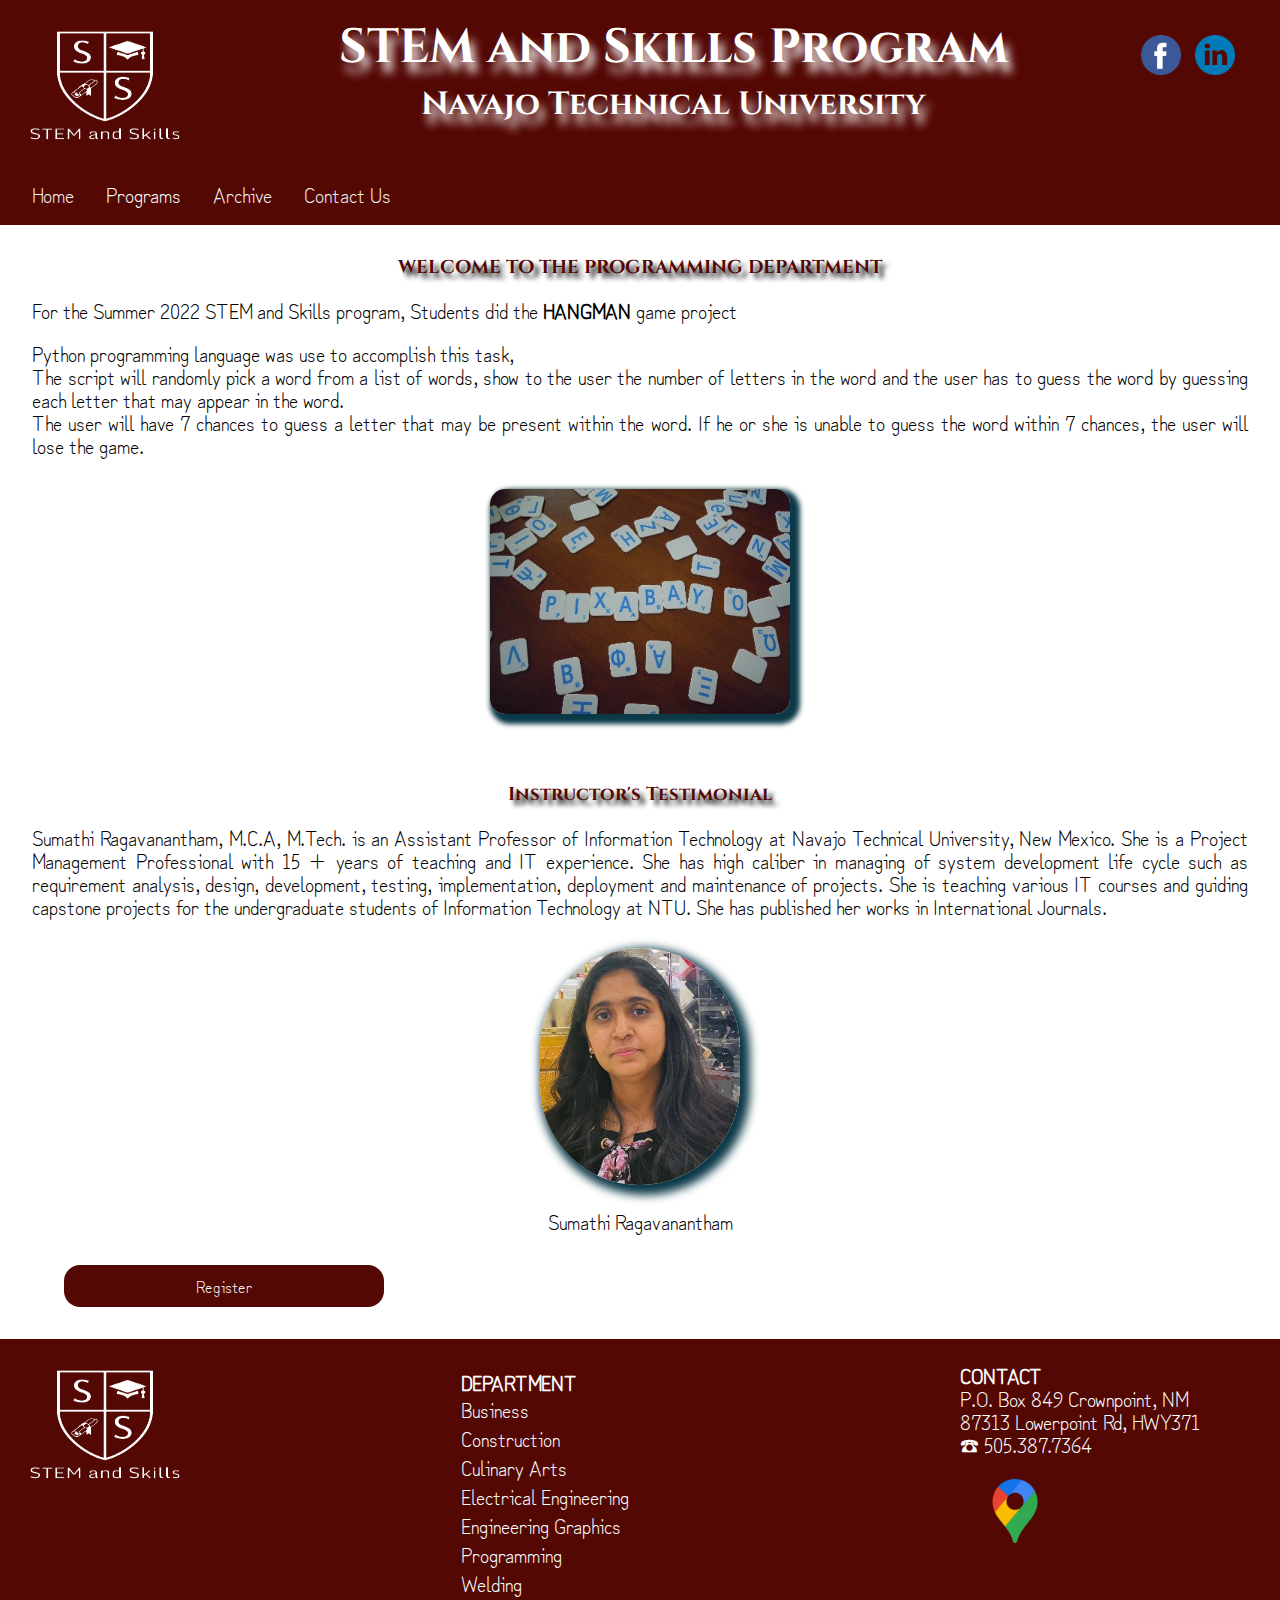
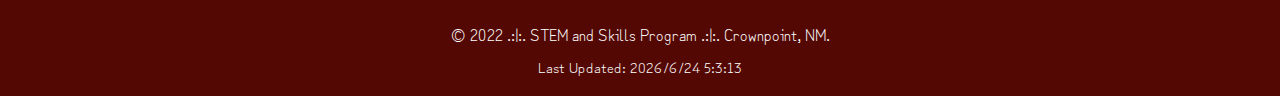
<file: programming.html>
<!DOCTYPE html>
<html lang="en">
<head>
    <meta charset="UTF-8">
    <meta name="viewport" content="width=device-width, initial-scale=1.0">
    <title>Programming | STEM and Skills</title>
    <link rel="shortcut icon" href="favicon.ico">
    <link rel="preconnect" href="https://fonts.googleapis.com">
    <link rel="preconnect" href="https://fonts.gstatic.com" crossorigin>
    <link href="https://fonts.googleapis.com/css2?family=IBM+Plex+Serif:ital,wght@1,100;1,200;1,400;1,700&display=swap" rel="stylesheet">

    <link rel="stylesheet" href="css/normalise.css">
    <link rel="stylesheet" href="css/small.css">
    <link rel="stylesheet" href="css/medium.css">
    <link rel="stylesheet" href="css/large.css">
    
</head>
<body>
        <header>
            <div id="name-area">
                <picture>
                <img src="images/stemlogo1.png" alt="STEM and Skills logo">
                </picture>
                <section>
                    <h1>STEM and Skills Program</h1>
                    <h3>Navajo Technical University</h3>
                </section>
                <div class="social">
                    <a href="https://www.facebook.com" target="_blank"><img src="images/facebook.png" class="fb" alt="facebook image"></a>  
                      <a href="https://www.linkedin.com" target="_blank"><img src="images/linkedin.png" class="ln" alt="linkedin image"></a>
                  </div>
            </div>
            
                
            <div class="topnav" id="myTopnav">
                <a href="index.html" class="active">Home</a> 
                <div class="dropdown">
                  <button class="dropbtn">Programs 
                    <i class="fa fa-caret-down"></i>
                  </button>
                  <div class="dropdown-content">
                    <a href="business.html">Business</a>
                    <a href="construct.html">Construction</a>
                    <a href="culnary.html">Culinary Arts</a>
                    <a href="elect.html">Electrical Engineering</a>
                    <a href="electgrap.html">Engineering Graphics</a>
                    <a href="programming.html">Programming</a>
                    <a href="welding.html">Welding</a>
                  </div>
                </div> 
                <a href="archive.html">Archive</a>
                <a href="contactus.html">Contact Us</a>
                <a href="javascript:void(0);" style="font-size:25px;" class="icon" onclick="myFunction()">&#9776;</a>
              </div>
        </header>
        <main>
            <div id="programming">
            <h3>WELCOME TO THE PROGRAMMING DEPARTMENT</h3>
            <p>For the Summer 2022 STEM and Skills program, Students did the <strong>HANGMAN</strong>  game project</p>
            <p>Python programming language was use to accomplish this task, <br>The script will randomly pick a word from a list of words, show to the user the number of letters in the word and the user has to guess the word by guessing each letter that may appear in the word. <br>The user will have 7 chances to guess a letter that may be present within the word. If he or she is unable to guess the word within 7 chances, the user will lose the game.</p>
            
            <div class="pro-image">
                <picture>
                    <img src="images/hangman-game.jpg" class="zoom" alt="HANGMAN Game pic">
                </picture>
               </div>
               <h3>Instructor's Testimonial</h3>
               <p>Sumathi Ragavanantham, M.C.A, M.Tech. is an Assistant Professor of Information Technology at Navajo Technical University, New Mexico. She is a Project Management Professional with 15 + years of teaching and IT experience. She has high caliber in managing of system development life cycle such as requirement analysis, design, development, testing, implementation, deployment and maintenance of projects. She is teaching various IT courses and guiding capstone projects for the undergraduate students of Information Technology at NTU.  She has published her works in International Journals.</p>
               <div class="suma">
                <picture>
                    <img src="images/sumanhi.jpg" class="zoom" alt="HANGMAN Game pic">
                </picture>
                <p>Sumathi Ragavanantham</p>
               </div>
            
               <input type="submit" value="Register" class="submitBtn" onclick="document.location ='register.html'">
            </div>
            
            </main>

            <footer>
                <div id="foot">
                    <picture>
                        <img src="images/stemlogo1.png" alt="STEM and Skills logo">
                        </picture>
                        <div class="dept">
                        <ul>
                            <li class="deli"><strong>DEPARTMENT</strong></li>
                            <li><a href="business.html">Business</a></li>
                            <li><a href="construct.html">Construction</a></li>
                            <li><a href="culnary.html">Culinary Arts</a></li>
                            <li><a href="elect.html">Electrical Engineering</a></li>
                            <li><a href="electgrap.html">Engineering Graphics</a></li>
                            <li><a href="programming.html">Programming</a></li>
                            <li><a href="welding.html">Welding</a></li>
                        </ul>
                    </div>
                    <div class="con">
                        <p><strong>CONTACT</strong> <br>
                        P.O. Box 849 Crownpoint, NM<br>87313 Lowerpoint Rd, HWY371<br>&#9742; 505.387.7364</p>
                        <a href="https://goo.gl/maps/4izJyGSyhPoJvXjP9" target="_blank"><img src="images/google_map.png" alt="google map"></a>
                    </div>
                    </div>
                  
                    <p class="footnote">&copy; 2022 .:|:. STEM and Skills Program .:|:. Crownpoint, NM. </p>
                    <p class="update">Last Updated: <span id="update"></span></p>

            </footer>
            <script src="script/stem.js"></script>

</body>

</html>
</file>
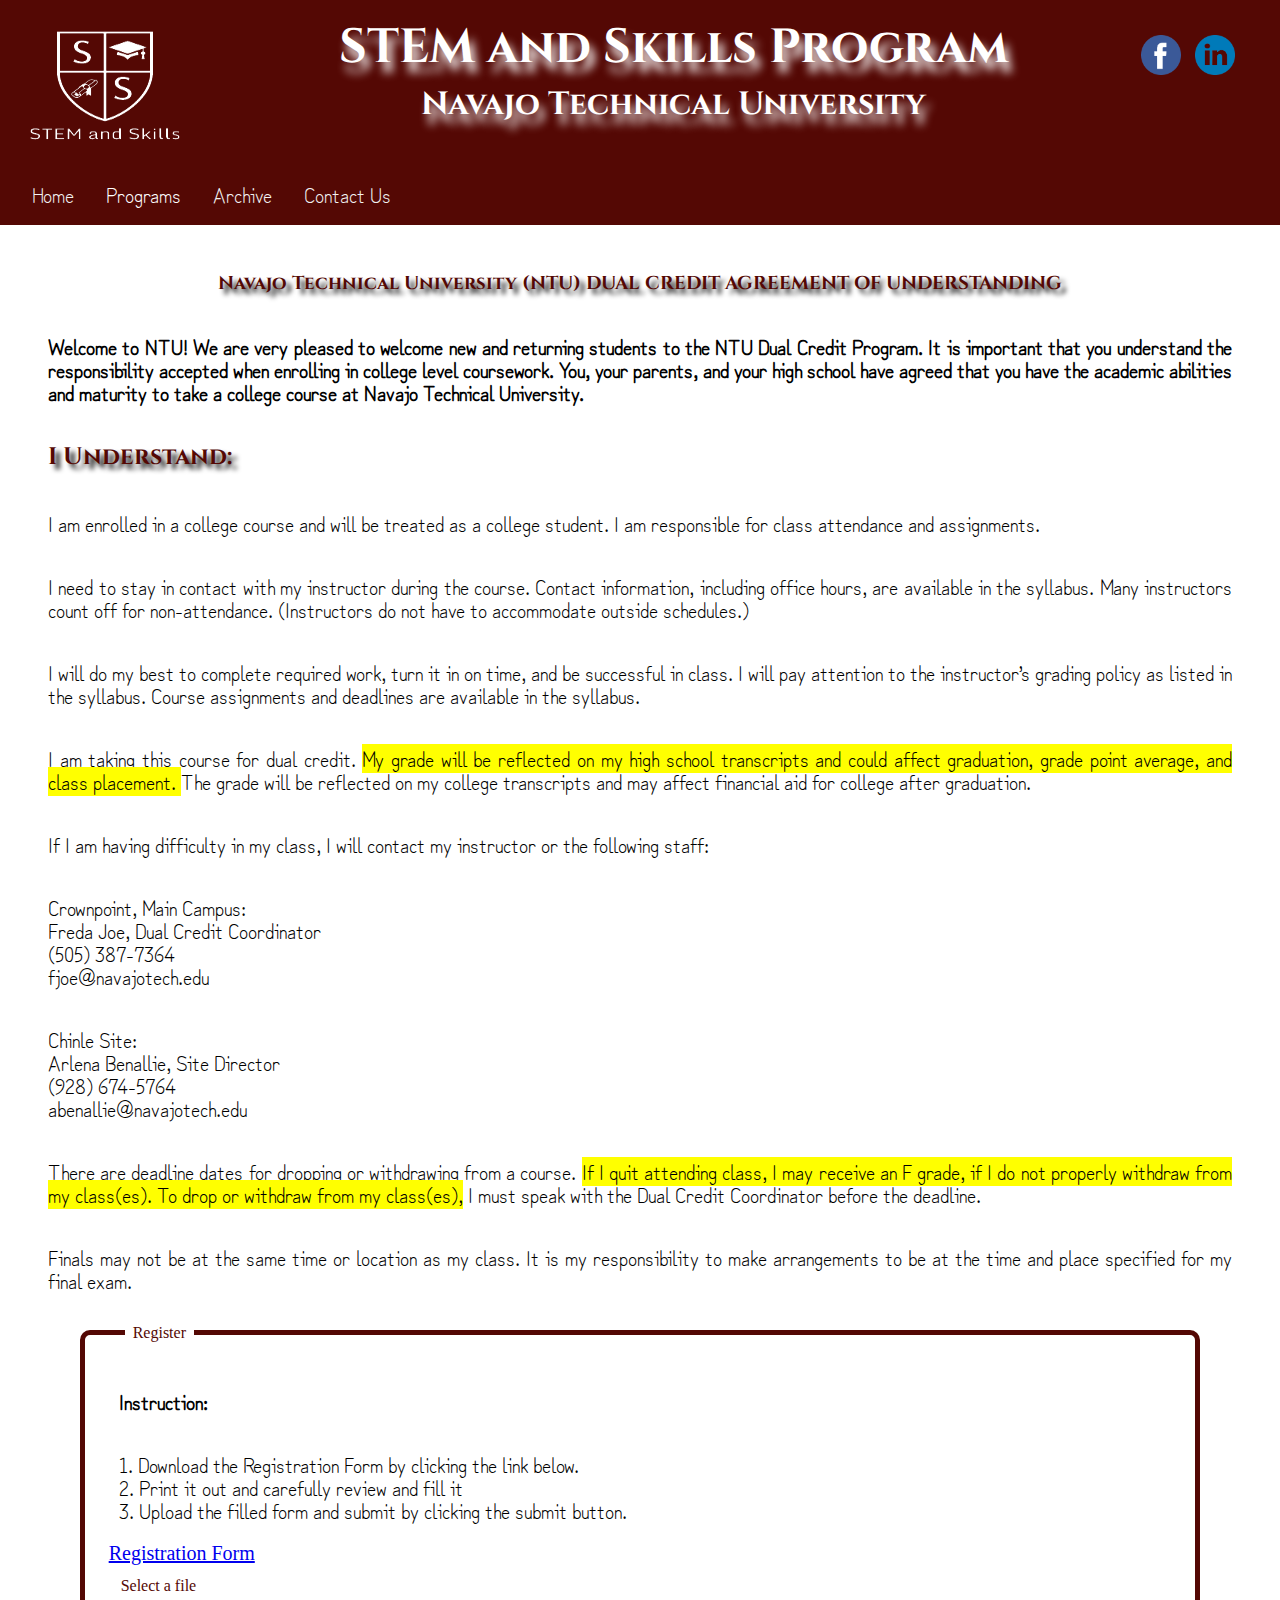
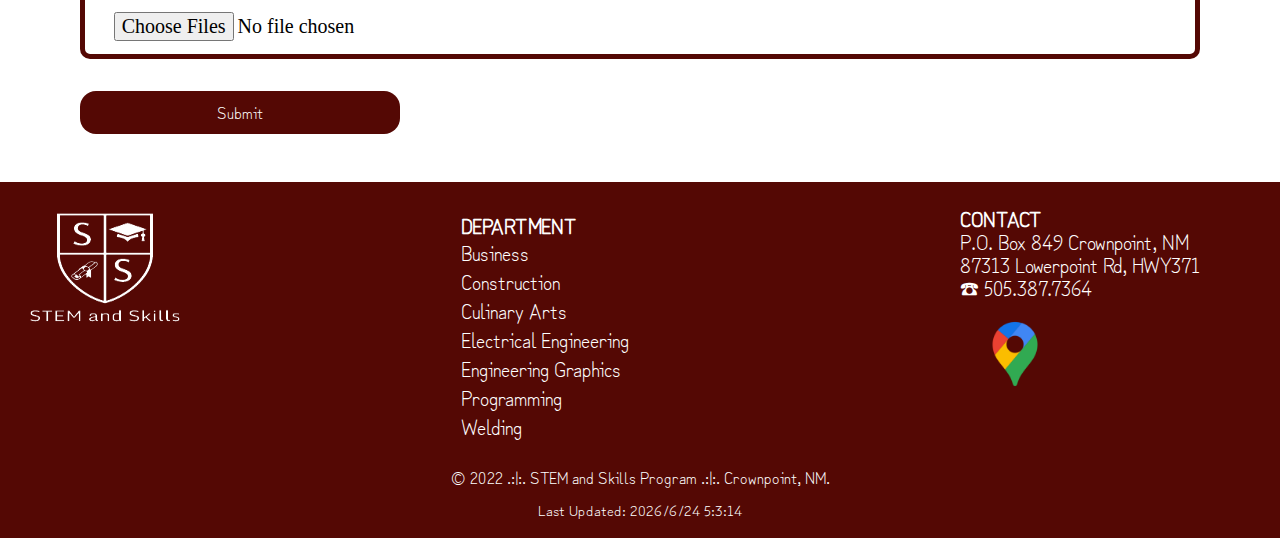
<file: register.html>
<!DOCTYPE html>
<html lang="en">
<head>
    <meta charset="UTF-8">
    <meta name="viewport" content="width=device-width, initial-scale=1.0">
    <title>Register | STEM and Skills</title>
    <link rel="shortcut icon" href="favicon.ico">
    <link rel="preconnect" href="https://fonts.googleapis.com">
    <link rel="preconnect" href="https://fonts.gstatic.com" crossorigin>
    <link href="https://fonts.googleapis.com/css2?family=IBM+Plex+Serif:ital,wght@1,100;1,200;1,400;1,700&display=swap" rel="stylesheet">

    <link rel="stylesheet" href="css/normalise.css">
    <link rel="stylesheet" href="css/small.css">
    <link rel="stylesheet" href="css/medium.css">
    <link rel="stylesheet" href="css/large.css">
    
</head>
<body>
        <header>
            <div id="name-area">
                <picture>
                <img src="images/stemlogo1.png" alt="STEM and Skills logo">
                </picture>
                <section>
                    <h1>STEM and Skills Program</h1>
                    <h3>Navajo Technical University</h3>
                </section>
                <div class="social">
                    <a href="https://www.facebook.com" target="_blank"><img src="images/facebook.png" class="fb" alt="facebook image"></a>  
                      <a href="https://www.linkedin.com" target="_blank"><img src="images/linkedin.png" class="ln" alt="linkedin image"></a>
                  </div>
            </div>
            
                
            <div class="topnav" id="myTopnav">
                <a href="index.html" class="active">Home</a> 
                <div class="dropdown">
                  <button class="dropbtn">Programs 
                    <i class="fa fa-caret-down"></i>
                  </button>
                  <div class="dropdown-content">
                    <a href="business.html">Business</a>
                    <a href="construct.html">Construction</a>
                    <a href="culnary.html">Culinary Arts</a>
                    <a href="elect.html">Electrical Engineering</a>
                    <a href="electgrap.html">Engineering Graphics</a>
                    <a href="programming.html">Programming</a>
                    <a href="welding.html">Welding</a>
                  </div>
                </div> 
                <a href="archive.html">Archive</a>
                <a href="contactus.html">Contact Us</a>
                <a href="javascript:void(0);" style="font-size:25px;" class="icon" onclick="myFunction()">&#9776;</a>
              </div>
        </header>
        <main>
            <div id="register-page">
                    <h3>Navajo Technical University (NTU) DUAL CREDIT AGREEMENT OF UNDERSTANDING</h3>
                    <p><strong>Welcome to NTU! We are very pleased to welcome new and returning
                        students to the NTU Dual Credit Program. It is important that you understand
                        the responsibility accepted when enrolling in college level coursework. You,
                        your parents, and your high school have agreed that you have the academic
                        abilities and maturity to take a college course at Navajo Technical University.</strong></p>
                        <h2> I Understand:</h2>
                    <p> I am enrolled in a college course and will be treated as a college student. I am
                        responsible for class attendance and assignments.</p>
                        <p>I need to stay in contact with my instructor during the course. Contact information, including
                            office hours, are available in the syllabus. Many instructors count off for non-attendance.
                            (Instructors do not have to accommodate outside schedules.)</p>
                            <p>I will do my best to complete required work, turn it in on time, and be successful in class. I will
                                pay attention to the instructor’s grading policy as listed in the syllabus. Course assignments and
                                deadlines are available in the syllabus.</p>
                                <p>I am taking this course for dual credit. <span>My grade will be reflected on my high school transcripts
                                    and could affect graduation, grade point average, and class placement. </span> The grade will be
                                    reflected on my college transcripts and may affect financial aid for college after graduation.</p>
                                    <p>If I am having difficulty in my class, I will contact my instructor or the following staff:</p>
                                    <p>Crownpoint, Main Campus:<br>
                                        Freda Joe, Dual Credit Coordinator<br>
                                        (505) 387-7364<br>
                                        fjoe@navajotech.edu</p>
                                        <p>
                                            Chinle Site:<br>
                                            Arlena Benallie, Site Director<br>
                                            (928) 674-5764<br>
                                            abenallie@navajotech.edu</p>
                                            <p>There are deadline dates for dropping or withdrawing from a course. <span>If I quit attending class, I
                                                may receive an F grade, if I do not properly withdraw from my class(es). To drop or withdraw
                                                from my class(es),</span> I must speak with the Dual Credit Coordinator before the deadline.</p>
                                                <p>Finals may not be at the same time or location as my class. It is my responsibility to make
                                                    arrangements to be at the time and place specified for my final exam.</p>
            <form method="get" action="response.html">
                <fieldset>
                    <legend>Register</legend>
                    <p class="reg-p"><strong>Instruction:</strong></p>
                    <p class="reg-p">1. Download the Registration Form by clicking the link below.<br>2. Print it out and carefully review and fill it <br>3. Upload the filled form and submit by clicking the submit button. </p>
                    <a href="Registration_form.pdf" download="Dual Credit Registration Form">Registration Form</a>
                    <label class="top" for="myfile">Select a file</label>
                    <input  class="choose" type="file" id="myfile" name="myfile" multiple required>
                </fieldset>
                <input type="submit" value="Submit" class="submitBtn">

            </form>
                


            </div>

               
            </main>

            <footer>
                <div id="foot">
                    <picture>
                        <img src="images/stemlogo1.png" alt="STEM and Skills logo">
                        </picture>
                        <div class="dept">
                        <ul>
                            <li class="deli"><strong>DEPARTMENT</strong></li>
                            <li><a href="business.html">Business</a></li>
                            <li><a href="construct.html">Construction</a></li>
                            <li><a href="culnary.html">Culinary Arts</a></li>
                            <li><a href="elect.html">Electrical Engineering</a></li>
                            <li><a href="electgrap.html">Engineering Graphics</a></li>
                            <li><a href="programming.html">Programming</a></li>
                            <li><a href="welding.html">Welding</a></li>
                        </ul>
                    </div>
                    <div class="con">
                        <p><strong>CONTACT</strong> <br>
                        P.O. Box 849 Crownpoint, NM<br>87313 Lowerpoint Rd, HWY371<br>&#9742; 505.387.7364</p>
                        <a href="https://goo.gl/maps/4izJyGSyhPoJvXjP9" target="_blank"><img src="images/google_map.png" alt="google map"></a>
                    </div>
                    </div>
                  
                    <p class="footnote">&copy; 2022 .:|:. STEM and Skills Program .:|:. Crownpoint, NM. </p>
                    <p class="update">Last Updated: <span id="update"></span></p>
            
            </footer>
            <script src="script/stem.js"></script>

</body>

</html>
</file>
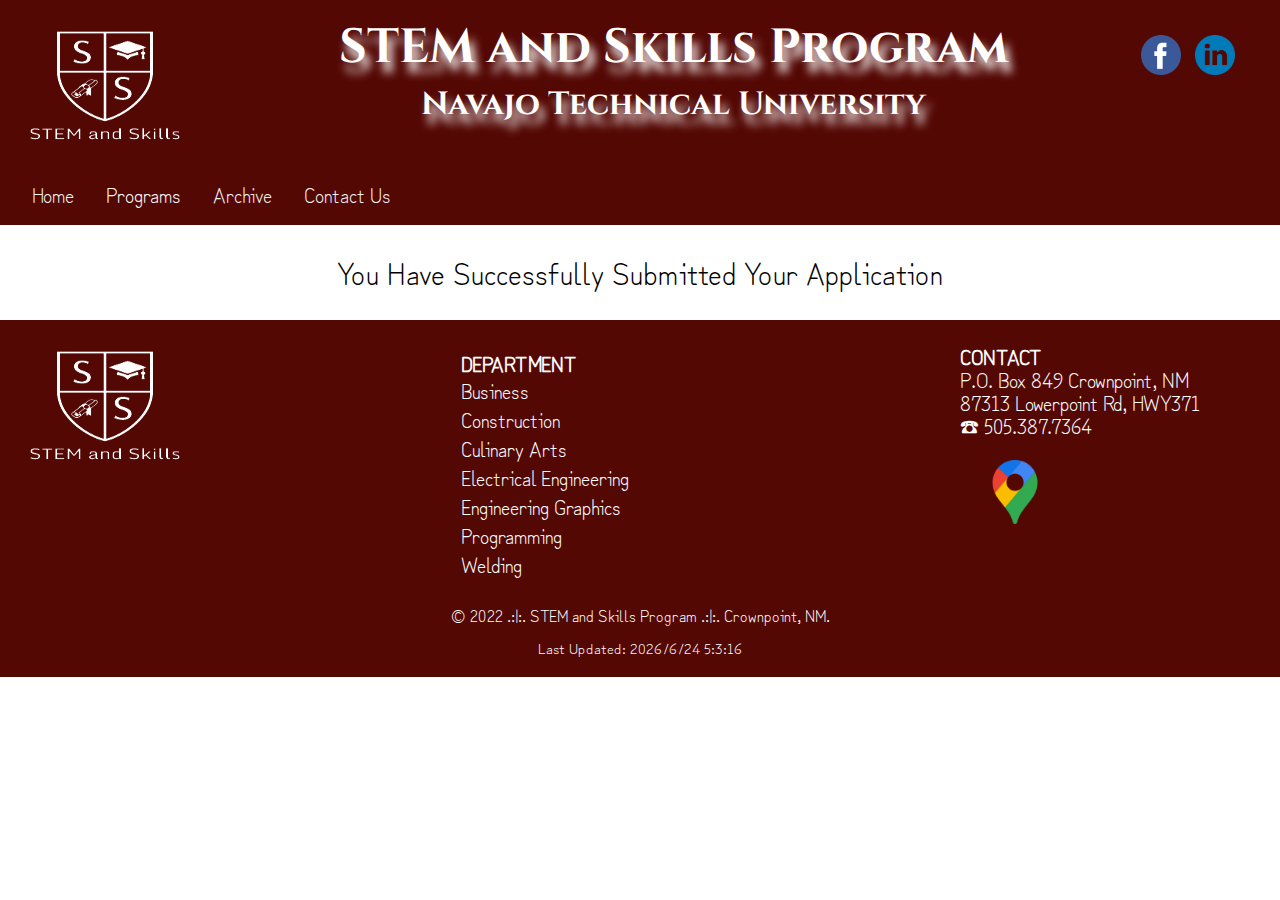
<file: response.html>
<!DOCTYPE html>
<html lang="en">
<head>
    <meta charset="UTF-8">
    <meta name="viewport" content="width=device-width, initial-scale=1.0">
    <title>Response | STEM and Skills</title>
    <link rel="shortcut icon" href="favicon.ico">
    <link rel="preconnect" href="https://fonts.googleapis.com">
    <link rel="preconnect" href="https://fonts.gstatic.com" crossorigin>
    <link href="https://fonts.googleapis.com/css2?family=IBM+Plex+Serif:ital,wght@1,100;1,200;1,400;1,700&display=swap" rel="stylesheet">

    <link rel="stylesheet" href="css/normalise.css">
    <link rel="stylesheet" href="css/small.css">
    <link rel="stylesheet" href="css/medium.css">
    <link rel="stylesheet" href="css/large.css">
    
</head>
<body>
        <header>
            <div id="name-area">
                <picture>
                <img src="images/stemlogo1.png" alt="STEM and Skills logo">
                </picture>
                <section>
                    <h1>STEM and Skills Program</h1>
                    <h3>Navajo Technical University</h3>
                </section>
                <div class="social">
                    <a href="https://www.facebook.com" target="_blank"><img src="images/facebook.png" class="fb" alt="facebook image"></a>  
                      <a href="https://www.linkedin.com" target="_blank"><img src="images/linkedin.png" class="ln" alt="linkedin image"></a>
                  </div>
            </div>
            
                
            <div class="topnav" id="myTopnav">
                <a href="index.html" class="active">Home</a> 
                <div class="dropdown">
                  <button class="dropbtn">Programs 
                    <i class="fa fa-caret-down"></i>
                  </button>
                  <div class="dropdown-content">
                    <a href="business.html">Business</a>
                    <a href="construct.html">Construction</a>
                    <a href="culnary.html">Culinary Arts</a>
                    <a href="elect.html">Electrical Engineering</a>
                    <a href="electgrap.html">Engineering Graphics</a>
                    <a href="programming.html">Programming</a>
                    <a href="welding.html">Welding</a>
                  </div>
                </div> 
                <a href="archive.html">Archive</a>
                <a href="contactus.html">Contact Us</a>
                <a href="javascript:void(0);" style="font-size:25px;" class="icon" onclick="myFunction()">&#9776;</a>
              </div>
        </header>
        <main>
                <p class="thanks">You Have Successfully Submitted Your Application</p>
            </main>

            <footer>
                <div id="foot">
                    <picture>
                        <img src="images/stemlogo1.png" alt="STEM and Skills logo">
                        </picture>
                        <div class="dept">
                        <ul>
                            <li class="deli"><strong>DEPARTMENT</strong></li>
                            <li><a href="business.html">Business</a></li>
                            <li><a href="construct.html">Construction</a></li>
                            <li><a href="culnary.html">Culinary Arts</a></li>
                            <li><a href="elect.html">Electrical Engineering</a></li>
                            <li><a href="electgrap.html">Engineering Graphics</a></li>
                            <li><a href="programming.html">Programming</a></li>
                            <li><a href="welding.html">Welding</a></li>
                        </ul>
                    </div>
                    <div class="con">
                        <p><strong>CONTACT</strong> <br>
                        P.O. Box 849 Crownpoint, NM<br>87313 Lowerpoint Rd, HWY371<br>&#9742; 505.387.7364</p>
                        <a href="https://goo.gl/maps/4izJyGSyhPoJvXjP9" target="_blank"><img src="images/google_map.png" alt="google map"></a>
                    </div>
                    </div>
                  
                    <p class="footnote">&copy; 2022 .:|:. STEM and Skills Program .:|:. Crownpoint, NM. </p>
                    <p class="update">Last Updated: <span id="update"></span></p>
            
            </footer>
            <script src="script/stem.js"></script>

</body>

</html>
</file>
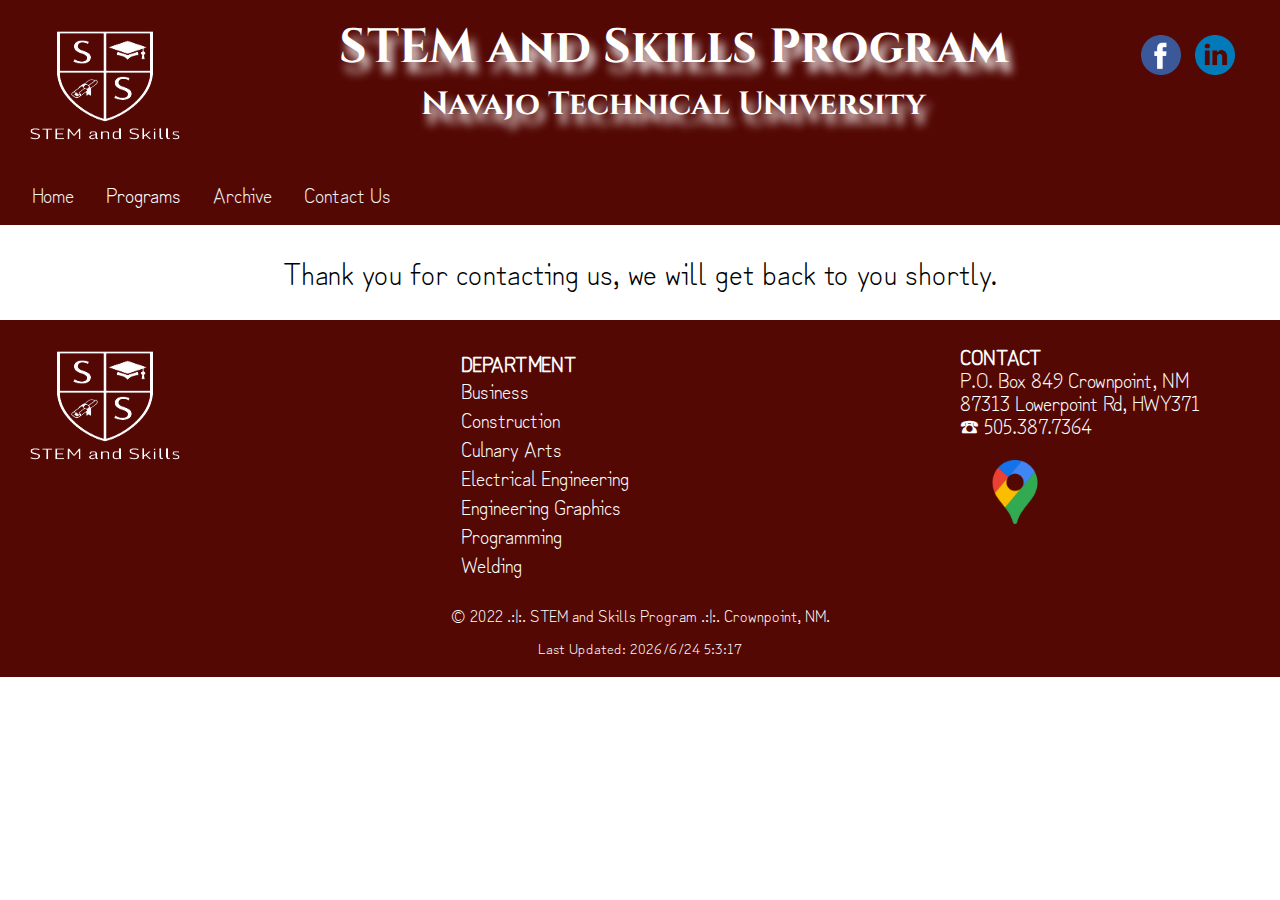
<file: thanks.html>
<!DOCTYPE html>
<html lang="en">
<head>
    <meta charset="UTF-8">
    <meta name="viewport" content="width=device-width, initial-scale=1.0">
    <title>Response | STEM and Skills</title>
    <link rel="shortcut icon" href="favicon.ico">
    <link rel="preconnect" href="https://fonts.googleapis.com">
    <link rel="preconnect" href="https://fonts.gstatic.com" crossorigin>
    <link href="https://fonts.googleapis.com/css2?family=IBM+Plex+Serif:ital,wght@1,100;1,200;1,400;1,700&display=swap" rel="stylesheet">

    <link rel="stylesheet" href="css/normalise.css">
    <link rel="stylesheet" href="css/small.css">
    <link rel="stylesheet" href="css/medium.css">
    <link rel="stylesheet" href="css/large.css">
    
</head>
<body>
        <header>
            <div id="name-area">
                <picture>
                <img src="images/stemlogo1.png" alt="STEM and Skills logo">
                </picture>
                <section>
                    <h1>STEM and Skills Program</h1>
                    <h3>Navajo Technical University</h3>
                </section>
                <div class="social">
                    <a href="https://www.facebook.com" target="_blank"><img src="images/facebook.png" class="fb" alt="facebook image"></a>  
                      <a href="https://www.linkedin.com" target="_blank"><img src="images/linkedin.png" class="ln" alt="linkedin image"></a>
                  </div>
            </div>
            
                
            <div class="topnav" id="myTopnav">
                <a href="index.html" class="active">Home</a> 
                <div class="dropdown">
                  <button class="dropbtn">Programs 
                    <i class="fa fa-caret-down"></i>
                  </button>
                  <div class="dropdown-content">
                    <a href="business.html">Business</a>
                    <a href="construct.html">Construction</a>
                    <a href="culnary.html">Culinary Arts</a>
                    <a href="elect.html">Electrical Engineering</a>
                    <a href="electgrap.html">Engineering Graphics</a>
                    <a href="programming.html">Programming</a>
                    <a href="welding.html">Welding</a>
                  </div>
                </div> 
                <a href="archive.html">Archive</a>
                <a href="contactus.html">Contact Us</a>
                <a href="javascript:void(0);" style="font-size:25px;" class="icon" onclick="myFunction()">&#9776;</a>
              </div>
        </header>
        <main>
                <p class="thanks">Thank you for contacting us, we will get back to you shortly.</p>
            </main>

            <footer>
                <div id="foot">
                    <picture>
                        <img src="images/stemlogo1.png" alt="STEM and Skills logo">
                        </picture>
                        <div class="dept">
                        <ul>
                            <li class="deli"><strong>DEPARTMENT</strong></li>
                            <li><a href="business.html">Business</a></li>
                            <li><a href="construct.html">Construction</a></li>
                            <li><a href="culnary.html">Culnary Arts</a></li>
                            <li><a href="elect.html">Electrical Engineering</a></li>
                            <li><a href="electgrap.html">Engineering Graphics</a></li>
                            <li><a href="programming.html">Programming</a></li>
                            <li><a href="welding.html">Welding</a></li>
                        </ul>
                    </div>
                    <div class="con">
                        <p><strong>CONTACT</strong> <br>
                        P.O. Box 849 Crownpoint, NM<br>87313 Lowerpoint Rd, HWY371<br>&#9742; 505.387.7364</p>
                        <a href="https://goo.gl/maps/4izJyGSyhPoJvXjP9" target="_blank"><img src="images/google_map.png" alt="google map"></a>
                    </div>
                    </div>
                  
                    <p class="footnote">&copy; 2022 .:|:. STEM and Skills Program .:|:. Crownpoint, NM. </p>
                    <p class="update">Last Updated: <span id="update"></span></p>
            
            </footer>
            <script src="script/stem.js"></script>

</body>

</html>
</file>
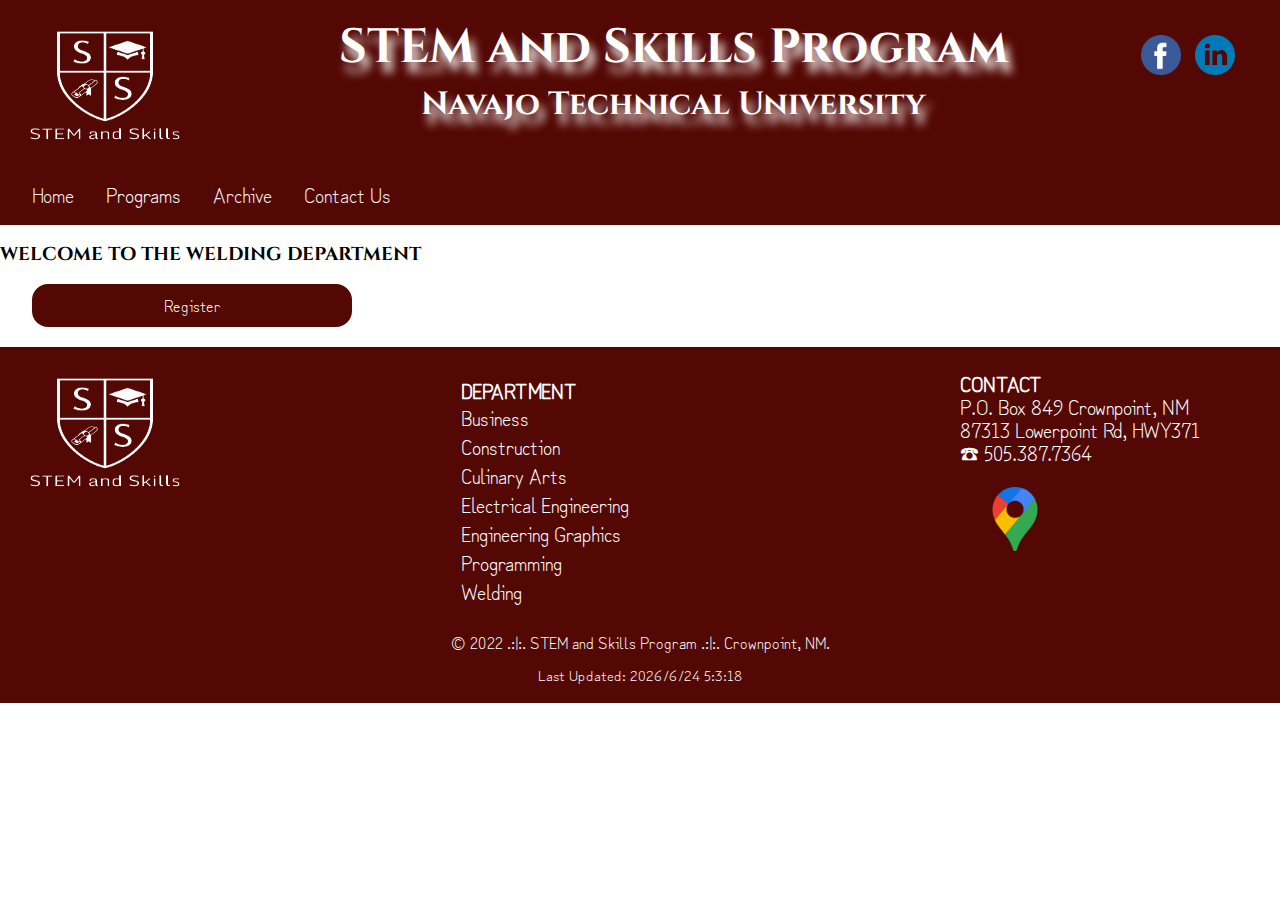
<file: welding.html>
<!DOCTYPE html>
<html lang="en">
<head>
    <meta charset="UTF-8">
    <meta name="viewport" content="width=device-width, initial-scale=1.0">
    <title>Welding | STEM and Skills</title>
    <link rel="shortcut icon" href="favicon.ico">
    <link rel="preconnect" href="https://fonts.googleapis.com">
    <link rel="preconnect" href="https://fonts.gstatic.com" crossorigin>
    <link href="https://fonts.googleapis.com/css2?family=IBM+Plex+Serif:ital,wght@1,100;1,200;1,400;1,700&display=swap" rel="stylesheet">

    <link rel="stylesheet" href="css/normalise.css">
    <link rel="stylesheet" href="css/small.css">
    <link rel="stylesheet" href="css/medium.css">
    <link rel="stylesheet" href="css/large.css">
    
</head>
<body>
        <header>
            <div id="name-area">
                <picture>
                <img src="images/stemlogo1.png" alt="STEM and Skills logo">
                </picture>
                <section>
                    <h1>STEM and Skills Program</h1>
                    <h3>Navajo Technical University</h3>
                </section>
                <div class="social">
                    <a href="https://www.facebook.com" target="_blank"><img src="images/facebook.png" class="fb" alt="facebook image"></a>  
                      <a href="https://www.linkedin.com" target="_blank"><img src="images/linkedin.png" class="ln" alt="linkedin image"></a>
                  </div>
            </div>
            
                
            <div class="topnav" id="myTopnav">
                <a href="index.html" class="active">Home</a> 
                <div class="dropdown">
                  <button class="dropbtn">Programs 
                    <i class="fa fa-caret-down"></i>
                  </button>
                  <div class="dropdown-content">
                    <a href="business.html">Business</a>
                    <a href="construct.html">Construction</a>
                    <a href="culnary.html">Culinary Arts</a>
                    <a href="elect.html">Electrical Engineering</a>
                    <a href="electgrap.html">Engineering Graphics</a>
                    <a href="programming.html">Programming</a>
                    <a href="welding.html">Welding</a>
                  </div>
                </div> 
                <a href="archive.html">Archive</a>
                <a href="contactus.html">Contact Us</a>
                <a href="javascript:void(0);" style="font-size:25px;" class="icon" onclick="myFunction()">&#9776;</a>
              </div>
        </header>
        <main>
            <div id="welding">
                <h3>WELCOME TO THE WELDING DEPARTMENT</h3>
                   
                       
                    <input type="submit" value="Register" class="submitBtn" onclick="document.location ='register.html'">


               </div>
            </main>

            <footer>
                <div id="foot">
                    <picture>
                        <img src="images/stemlogo1.png" alt="STEM and Skills logo">
                        </picture>
                        <div class="dept">
                        <ul>
                            <li class="deli"><strong>DEPARTMENT</strong></li>
                            <li><a href="business.html">Business</a></li>
                            <li><a href="construct.html">Construction</a></li>
                            <li><a href="culnary.html">Culinary Arts</a></li>
                            <li><a href="elect.html">Electrical Engineering</a></li>
                            <li><a href="electgrap.html">Engineering Graphics</a></li>
                            <li><a href="programming.html">Programming</a></li>
                            <li><a href="welding.html">Welding</a></li>
                        </ul>
                    </div>
                    <div class="con">
                        <p><strong>CONTACT</strong> <br>
                        P.O. Box 849 Crownpoint, NM<br>87313 Lowerpoint Rd, HWY371<br>&#9742; 505.387.7364</p>
                        <a href="https://goo.gl/maps/4izJyGSyhPoJvXjP9" target="_blank"><img src="images/google_map.png" alt="google map"></a>
                    </div>
                    </div>
                  
                    <p class="footnote">&copy; 2022 .:|:. STEM and Skills Program .:|:. Crownpoint, NM. </p>
                    <p class="update">Last Updated: <span id="update"></span></p>

            </footer>
            <script src="script/stem.js"></script>

</body>

</html>
</file>
<file: css/small.css>
@import url("https://fonts.googleapis.com/css2?family=Cinzel:wght@600&family=Zen+Kurenaido&display=swap");

body p {
    font-family: "Zen Kurenaido", sans-serif;
    font-size: 20px;
  }

  h1, h2, h3, h4 {
    font-family: "Cinzel", serif;
  }
  header, footer{
    background-color: #540804;
    padding: 5px 0;
    width: 100%;
    margin: auto;
    
  }
#name-area{
    display: block;
    width: 100%;
    margin: 0;
    justify-content: space-between;
    text-align: center;
    }
    header h1{
        color: #ffffff;
        font-size: 30px;
        text-align: center;
        margin-top: 15px;
        text-shadow: 5px 10px 10px #ffffff;
    }
    header h3{
        color: #ffffff;
        font-size: 20px;
        text-align: center;
        margin: -20px;
        text-shadow: 5px 10px 10px #ffffff;
    }
    header picture img{
        width: 200px;
        height: 150px;
        padding: 5px;
        
        
    }
    .fb, .ln{
        height: 40px;
        width: 40px;
        padding: 5px;;
    }
    .social{ 
        margin-top: 25px; 
        
    }
   /*
  .navbar {
    overflow: hidden;
    background-color: inherit;
    justify-content: space-between;
    text-align: center;
    margin-right: 20px;
    margin-left: 20px;
    
  }
  
  .navbar a {
    float: left;
    font-size: 20px;
    color: white;
    text-align: center;
    padding: 14px 16px;
    text-decoration: none;
    font-family: "Zen Kurenaido", sans-serif; 
  }
  
  .dropdown {
    float: left;
    overflow: hidden;
  }
  
  .dropdown .dropbtn {
    font-size: 20px;  
    border: none;
    outline: none;
    color: white;
    padding: 14px 16px;
    background-color: inherit;
    font-family: "Zen Kurenaido", sans-serif; 
    margin: 0;
  }
  
  .navbar a:hover, .dropdown:hover .dropbtn {
    background-color: red;
  }
  
  .dropdown-content {
    display: none;
    position: absolute;
    background-color: #f9f9f9;
    min-width: 160px;
    box-shadow: 0px 8px 16px 0px rgba(0,0,0,0.2);
    z-index: 1;
  }
  
  .dropdown-content a {
    float: none;
    color: black;
    padding: 12px 16px;
    text-decoration: none;
    display: block;
    text-align: left;
  }
  
  .dropdown-content a:hover {
    background-color: #ddd;
  }
  
  .dropdown:hover .dropdown-content {
    display: block;
  }*/
  .topnav {
    overflow: hidden;
    background-color: inherit;
    margin-left: 1rem;
  }
  
  .topnav a {
    float: left;
    display: block;
    color: #f2f2f2;
    text-align: center;
    padding: 14px 16px;
    text-decoration: none;
    font-size: 17px;
    font-family: "Zen Kurenaido", sans-serif; 
  }
  
  .active {
    background-color: red;
    color: #FFFFFF;
  }
  
  
  
  .dropdown {
    float: left;
    overflow: hidden;
  }
  
  .dropdown .dropbtn {
    font-size: 17px;    
    border: none;
    outline: none;
    color: white;
    padding: 14px 16px;
    background-color: inherit;
    font-family: "Zen Kurenaido", sans-serif; 
    margin: 0;
  }
  
  .dropdown-content {
    display: none;
    position: absolute;
    background-color: #f9f9f9;
    min-width: 160px;
    box-shadow: 0px 8px 16px 0px rgba(0,0,0,0.2);
    z-index: 1;
  }
  
  .dropdown-content a {
    float: none;
    color: black;
    padding: 12px 16px;
    text-decoration: none;
    display: block;
    text-align: left;
  }
  
 /* .topnav a:hover, .dropdown:hover .dropbtn {
    background-color: red;
    color: white;
  }
  
  .dropdown-content a:hover {
    background-color: #ddd;
    color: black;
  }*/
  
  .dropdown:hover .dropdown-content {
    display: block;
  }

  .topnav a:not(:first-child), .dropdown .dropbtn {
    display: none;
  }
  .topnav a.icon {
    float: right;
    display: block;
  }
  .topnav.responsive {position: relative;}
  .topnav.responsive .icon {
    position: absolute;
    right: 0;
    top: 0;
  }
  .topnav.responsive a {
    float: none;
    display: block;
    text-align: left;
  }
  .topnav.responsive .dropdown {float: none;}
  .topnav.responsive .dropdown-content {position: relative;}
  .topnav.responsive .dropdown .dropbtn {
    display: block;
    width: 100%;
    text-align: left;
  }


  footer{
    margin-top: 20px;
  }
  #foot{
    display: block;
    justify-content: space-between;
  }
  footer img{
    width:200px;
    height: 150px;
    padding: 5px;
  }
  footer ul li{
    font-family: "Cinzel", serif;
    color: #ffffff;
    list-style: none;
    font-size: 20px;
    padding: 5px;
  }
  footer ul li a{
    font-family:"Zen Kurenaido", sans-serif; 
    color: #ffffff;
    text-decoration: none;
  }
  .dept{
    margin-right: 5rem;
    text-align: left;
  }
  .deli{
    margin-top: 25px;
    font-family:"Zen Kurenaido", sans-serif; 
    font-size: 20px;
    
  }
  .con{
    margin-left: 2.5rem;
    color: #ffffff;
    
  }
  .update{
    text-align: center;
    color: #FFFFFF;
    margin-top: 5px;
    font-size: 15px;
}
footer a img{
  width: 100px;
  height: 100px;
  margin-top: -20px;
}
  .footnote{
    text-align: center;
    margin: 0;
    padding: 10px;
    color: #ffffff;
    font-size: medium;
  }
  marquee{
        font-family: "Zen Kurenaido", sans-serif;
        color: #540804;
        font-weight: bolder;
  }
  #home{
    display: block;
    margin: 0 50px;
    text-align: center;
  }
  .display{
    margin-bottom: 40px;
    padding: 10px;
    border: 1px solid black;
    border-radius: 15px;
    background-color: #540804;
    color: #FFFFFF;
    font-weight: bold;

  }

  .display img{
    margin-top: 10px;
    width: 200px;
    border-radius: 15px;
    box-shadow: 5px 5px 5px 5px #0B3948;
  }
  .intro{
    margin-top: -70px;
    margin-left: 50px;
    margin-right: 50px;
    font-weight: bolder;
    text-shadow: 5px 5px 5px black;
    text-align: center;
  }
  /* for contact us page*/
  form fieldset{
    margin: 2rem ;
    border: thick solid #540804;
    border-radius: 10px;
    padding: .5rem 2%;
}
form legend{
    color: #540804;
    margin: 0 1rem;
    padding: 0 .5rem;
}
form label.top {
    display: block;
    padding: .75rem;
    color: #540804;
    font-size: 1rem;

}
form p{
  margin-left: 50px;
  margin-top: 5px;
  text-align: justify;
}
form label.top input{
    
    display: block;
    font-size: 1rem;
    border: 1px solid gray;
    border-radius: 4px;
    padding: .75rem;
    color: #555;
    max-width: 20rem;
    background-color: darkgray;
}
form label.top textarea{
  height: 150px;
  width: 100%;
  border: 2px solid #540804;
}
form input.submitBtn{
  border: none;
  background-color: #540804;
  color: white;
  border-radius: 1rem;
  padding: .75rem 1.5rem;
  margin: 0 2rem;
  width: 70%;
  max-width: 20rem;
}
form label.top input:required{
  border-left: red solid 6px;
}
form label.top input:required:valid{
  border-left: green solid 6px;
}
.thanks{
  text-align: center;
  font-size: 30px;
}
/*registration page*/

#register-page{
  margin: 2rem;
}
#register-page h3{
  text-shadow: 5px 5px 5px black;
  text-align: center;
  color: #540804;
  font-weight: bolder;
}
#register-page h2{
  text-shadow: 5px 5px 5px black;
  color: #540804;
  margin-top: 40px;  
}
#register-page p{
  margin-top: 40px;
  text-align: justify;  
}
#register-page a{
 font-size: 20px;  
}
.choose{
   padding: 5px;
   font-size: 20px;
 }
 #register-page span{
  background-color: yellow; 
 }
 .reg-p{
  margin-left: 10px;
 }
 .submitBtn{
  border: none;
  background-color: #540804;
  font-family: "Zen Kurenaido", sans-serif;
  color: white;
  border-radius: 1rem;
  padding: .75rem 1.5rem;
  margin:0 1rem;
  width: 70%;
  max-width: 20rem;
}
/*for business page*/
#business{
  margin: 2rem;
}

#business h3{
  text-shadow: 5px 5px 5px black;
  text-align: center;
  color: #540804;
  font-weight: bolder;
}
#business p{
  margin-top: 20px;
  text-align: justify;  
}
.biz-image{
  display: block;
  gap: 1rem;
  text-align: center;
  margin-top: 2rem;
  margin-bottom: 50px;
}
.biz-image picture img{
  width: 270px;
  margin-bottom: 1rem;
  border-radius: 15px;
  box-shadow: 5px 5px 5px 5px #0B3948;
}
.chris{
  text-align-last: center;
  margin-top: 30px;
  margin-bottom: 2rem;
}
.chris picture img{
  width: 200px;
  border-radius: 150px;
  box-shadow: 5px 5px 10px 5px #0B3948;
}
 
/*for culnary page*/
#culinary{
  margin: 2rem;
}

#culinary h3{
  text-shadow: 5px 5px 5px black;
  text-align: center;
  color: #540804;
  font-weight: bolder;
}
#culinary p{
  margin-top: 20px;
  text-align: justify;  
}
.cul-image{
  display: block;
  gap: 1rem;
  text-align: center;
  margin-top: 2rem;
  margin-bottom: 50px;
}
.cul-image picture img{
  width: 270px;
  margin-bottom: 1rem;
  border-radius: 15px;
  box-shadow: 5px 5px 5px 5px #0B3948;
}
.brian{
  text-align-last: center;
  margin-top: 30px;
  margin-bottom: 2rem;
 
}
.brian picture img{
  width: 200px;
  border-radius: 150px;
  box-shadow: 5px 5px 10px 5px #0B3948;
}
/* for archive page*/
#archive{
  margin: 2rem;
}
#archive p{
  text-align: center;
  text-shadow: 5px 5px 5px black;
  color: #540804;
  font-weight: bolder;
}
.arc-image{
  display: block;
  gap: 1rem;
  text-align: center;
  margin-top: 2rem;
}
.arc-image picture img{
  width: 300px;
  margin-bottom: 1rem;
  border-radius: 15px;
  box-shadow: 5px 5px 5px 5px #0B3948;
}
video{
  width: 300px;
  margin-bottom: 10px;
  
}
/*for Electrical Engineering page*/
#elect-elect{
  margin: 2rem;
}
#elect-elect h3{
  text-shadow: 5px 5px 5px black;
  text-align: center;
  color: #540804;
  font-weight: bolder;
}
#elect-elect p{
  margin-top: 20px;
  text-align: justify;  
}
.conrad{
  text-align-last: center;
  margin-top: 30px;
  margin-bottom: 2rem;
}
.conrad picture img{
  width: 200px;
  border-radius: 150px;
  box-shadow: 5px 5px 10px 5px #0B3948;
}
/* for Programming page*/
#programming{
  margin: 2rem;
}

#programming h3{
  text-shadow: 5px 5px 5px black;
  text-align: center;
  color: #540804;
  font-weight: bolder;
}
#programming p{
  margin-top: 20px;
  text-align: justify;  
}
.pro-image{
  display: block;
  gap: 1rem;
  text-align: center;
  margin-top: 2rem;
  margin-bottom: 50px;
}
.pro-image picture img{
  width: 270px;
  margin-bottom: 1rem;
  border-radius: 15px;
  box-shadow: 5px 5px 5px 5px #0B3948;
}
.suma{
  text-align-last: center;
  margin-top: 30px;
  margin-bottom: 2rem;
}
.suma picture img{
  width: 200px;
  border-radius: 150px;
  box-shadow: 5px 5px 10px 5px #0B3948;
}
/* for eng-graph page*/
#eng-graph{
  margin: 2rem;
}

#eng-graph h3{
  text-shadow: 5px 5px 5px black;
  text-align: center;
  color: #540804;
  font-weight: bolder;
}
#eng-graph p{
  margin-top: 20px;
  text-align: justify;  
}
.eng-image{
  display: block;
  gap: 1rem;
  text-align: center;
  margin-top: 2rem;
  margin-bottom: 50px;
}
.eng-image picture img{
  width: 270px;
  margin-bottom: 1rem;
  border-radius: 15px;
  box-shadow: 5px 5px 5px 5px #0B3948;
}
.roy{
  text-align-last: center;
  margin-top: 30px;
  margin-bottom: 2rem;
}
.roy picture img{
  width: 200px;
  border-radius: 150px;
  box-shadow: 5px 5px 10px 5px #0B3948;
}
</file>
<file: css/medium.css>
@media only screen and (min-width: 32.5em){
  .topnav a:not(:first-child), .dropdown .dropbtn {
    display: flex;
  }
  .topnav a.icon {
    display: none;
  }
  .dropdown-content a {
    display: flex;
    text-align: left;
  }
  .topnav.responsive a {
    display: flex;
  }
  .topnav.responsive .dropdown {float: none;}
  .topnav.responsive .dropdown-content {position: relative;}
  .topnav.responsive .dropdown .dropbtn {
    display: flex;
    width: 100%;
    text-align: left;
  }
  .topnav a {
    font-size: 20px;
  }
  .dropdown .dropbtn {
    font-size: 20px;    
  }
  .active{
    background-color: inherit;
  }
    main{
        background-color: #ffffff;
    }
    #home{
        display: grid;
        grid-template-columns: repeat(auto-fit, minmax(300px, 1fr));
        gap: 2rem;
    }
    .display{
        margin-bottom: 10px;
    }
    #name-area{
        display: flex;
    }
    header h1{
        font-size: 40px;
    }
    header h3{
        font-size: 30px;
    }
    #foot{
        display: flex;
    }
    .con{
      margin-right: 5em;
    }
    .intro{
        margin-top: -70px;
        margin-left: 50px;
        font-weight: bolder;
        text-shadow: 5px 5px 5px black;
      }
      .submitBtn{
        border: none;
        background-color: #540804;
        color: white;
        border-radius: 1rem;
        padding: .75rem 1.5rem;
        margin: 0 2rem;
        width: 96%;
        
      }
      /*for business page*/
      .biz-image{
        display: flex;
        flex-direction: column;
      
      }
      .biz-image picture img{
        width: 350px;
       
      }
       /*for culinary page*/
       .cul-image{
        display: flex;
        flex-direction: column;
      
      }
      .cul-image picture img{
        width: 350px;   
      }

      /* for Archive page*/
    .arc-image{
  display: grid;
  grid-template-columns: repeat(auto-fit, minmax(250px, 1fr));
  gap: 1rem;
}
video{
  width: 300px;
  margin-left: 1.5rem;
}
/* for programming page*/
.pro-image{
  display: flex;
  flex-direction: column;

}
.pro-image picture img{
  width: 350px;   
}
/* for eng graph page*/
.eng-image{
  display: grid;
  grid-template-columns: repeat(auto-fit, minmax(250px, 1fr));
  gap: 1rem;

}
.eng-image picture img{
  width: 350px;   
}
}
</file>
<file: css/large.css>
@media only screen and (min-width: 64em){
  .topnav a:hover, .dropdown:hover .dropbtn {
    background-color: red;
    color: white;
  }
 
  .dropdown-content a:hover {
    background-color: #ddd;
    color: black;
  }
  .dropdown:hover .dropdown-content {
    display: block;
  }
    #home{
        margin-top: 5px;
    }
    header h1{
        font-size: 3rem;
    }
    header h3{
        font-size: 2rem;
    }
    .social{
        margin-right: 2.5rem;
    }
    footer ul li{
        padding: 2px;
      }
      .con{
        margin-right: 5em;
      }
      footer ul li:hover{
        background-color: red;
      }
      .intro{
        margin-top: -70px;
        margin-left: 50px;
        font-weight: bolder;
        text-shadow: 5px 5px 5px black;
      }
      .display img{
       width: 250px;
  }
      .display img:hover{
            border-radius: 150px;
            box-shadow: 0 0 50px #333;
      }
      .zoom:hover{
        -ms-transform: scale(1.4); /* IE 9 */
      -webkit-transform: scale(1.4); /* Safari 3-8 */
      transform: scale(1.4); 
      }
      /* for contact us page*/
      form fieldset{
        margin: 2rem;
    }

    form label.top input{
        width: 100%;   
    }
    .submitBtn:hover{
      background-color: red;
  }
  /*for registration page*/
  #register-page{
    margin: 3rem;
  }
  #register-page a:hover{
    color: red;  
   }
   #register-page a:after{
    color:blueviolet;  
   }
   /*for business page*/
   .biz-image{
    display: flex;
    flex-direction: row;
    grid-template-columns: repeat(autofit, minmax(300px, 1fr));
    gap: 2rem;
    justify-content: center;
   }
   .biz-image picture img{
    width: 290px;
  }
    .biz-image picture img:hover{
      border-radius: 150px;
    }
  
  /*for culinary page*/
  .cul-image{
    display: flex;
    flex-direction: row;
    grid-template-columns: repeat(autofit, minmax(300px, 1fr));
    gap: 2rem;
    justify-content: center;
  }
  .cul-image picture img{
    width: 300px;
  }
  .cul-image picture img:hover{
    border-radius: 150px;
  }
        /* for Archive page*/
        .arc-image{
          display: grid;
          grid-template-columns: repeat(auto-fit, minmax(350px, 1fr));
          gap: 1rem;
        }
        .arc-image picture img{
          width: 350px;
        }
        video{
          width: 350px;
          margin-left: 1rem;
        }
          /*for programming page*/
  .pro-image{
    display: flex;
    flex-direction: row;
    grid-template-columns: repeat(autofit, minmax(300px, 1fr));
    gap: 2rem;
    justify-content: center;
  }
  .pro-image picture img{
    width: 300px;
  }
  .pro-image picture img:hover{
    border-radius: 150px;
  }
          /*for eng-graph page*/
          .eng-image{
            display: flex;
            flex-direction: row;
            grid-template-columns: repeat(autofit, minmax(300px, 1fr));
            gap: 2rem;
            justify-content: center;
          }
          .eng-image picture img{
            width: 300px;
          }
          .eng-image picture img:hover{
            border-radius: 150px;
          }
}
</file>
<file: css/normalise.css>
/*! normalize.css v8.0.1 | MIT License | github.com/necolas/normalize.css */

/* Document
   ========================================================================== */

/**
 * 1. Correct the line height in all browsers.
 * 2. Prevent adjustments of font size after orientation changes in iOS.
 */

 html {
    line-height: 1.15; /* 1 */
    -webkit-text-size-adjust: 100%; /* 2 */
  }
  
  /* Sections
     ========================================================================== */
  
  /**
   * Remove the margin in all browsers.
   */
  
  body {
    margin: 0;
  }
  
  /**
   * Render the `main` element consistently in IE.
   */
  
  main {
    display: block;
  }
  
  /**
   * Correct the font size and margin on `h1` elements within `section` and
   * `article` contexts in Chrome, Firefox, and Safari.
   */
  
  h1 {
    font-size: 2em;
    margin: 0.67em 0;
  }
  
  /* Grouping content
     ========================================================================== */
  
  /**
   * 1. Add the correct box sizing in Firefox.
   * 2. Show the overflow in Edge and IE.
   */
  
  hr {
    box-sizing: content-box; /* 1 */
    height: 0; /* 1 */
    overflow: visible; /* 2 */
  }
  
  /**
   * 1. Correct the inheritance and scaling of font size in all browsers.
   * 2. Correct the odd `em` font sizing in all browsers.
   */
  
  pre {
    font-family: monospace, monospace; /* 1 */
    font-size: 1em; /* 2 */
  }
  
  /* Text-level semantics
     ========================================================================== */
  
  /**
   * Remove the gray background on active links in IE 10.
   */
  
  a {
    background-color: transparent;
  }
  
  /**
   * 1. Remove the bottom border in Chrome 57-
   * 2. Add the correct text decoration in Chrome, Edge, IE, Opera, and Safari.
   */
  
  abbr[title] {
    border-bottom: none; /* 1 */
    text-decoration: underline; /* 2 */
    text-decoration: underline dotted; /* 2 */
  }
  
  /**
   * Add the correct font weight in Chrome, Edge, and Safari.
   */
  
  b,
  strong {
    font-weight: bolder;
  }
  
  /**
   * 1. Correct the inheritance and scaling of font size in all browsers.
   * 2. Correct the odd `em` font sizing in all browsers.
   */
  
  code,
  kbd,
  samp {
    font-family: monospace, monospace; /* 1 */
    font-size: 1em; /* 2 */
  }
  
  /**
   * Add the correct font size in all browsers.
   */
  
  small {
    font-size: 80%;
  }
  
  /**
   * Prevent `sub` and `sup` elements from affecting the line height in
   * all browsers.
   */
  
  sub,
  sup {
    font-size: 75%;
    line-height: 0;
    position: relative;
    vertical-align: baseline;
  }
  
  sub {
    bottom: -0.25em;
  }
  
  sup {
    top: -0.5em;
  }
  
  /* Embedded content
     ========================================================================== */
  
  /**
   * Remove the border on images inside links in IE 10.
   */
  
  img {
    border-style: none;
  }
  
  /* Forms
     ========================================================================== */
  
  /**
   * 1. Change the font styles in all browsers.
   * 2. Remove the margin in Firefox and Safari.
   */
  
  button,
  input,
  optgroup,
  select,
  textarea {
    font-family: inherit; /* 1 */
    font-size: 100%; /* 1 */
    line-height: 1.15; /* 1 */
    margin: 0; /* 2 */
  }
  
  /**
   * Show the overflow in IE.
   * 1. Show the overflow in Edge.
   */
  
  button,
  input { /* 1 */
    overflow: visible;
  }
  
  /**
   * Remove the inheritance of text transform in Edge, Firefox, and IE.
   * 1. Remove the inheritance of text transform in Firefox.
   */
  
  button,
  select { /* 1 */
    text-transform: none;
  }
  
  /**
   * Correct the inability to style clickable types in iOS and Safari.
   */
  
  button,
  [type="button"],
  [type="reset"],
  [type="submit"] {
    -webkit-appearance: button;
  }
  
  /**
   * Remove the inner border and padding in Firefox.
   */
  
  button::-moz-focus-inner,
  [type="button"]::-moz-focus-inner,
  [type="reset"]::-moz-focus-inner,
  [type="submit"]::-moz-focus-inner {
    border-style: none;
    padding: 0;
  }
  
  /**
   * Restore the focus styles unset by the previous rule.
   */
  
  button:-moz-focusring,
  [type="button"]:-moz-focusring,
  [type="reset"]:-moz-focusring,
  [type="submit"]:-moz-focusring {
    outline: 1px dotted ButtonText;
  }
  
  /**
   * Correct the padding in Firefox.
   */
  
  fieldset {
    padding: 0.35em 0.75em 0.625em;
  }
  
  /**
   * 1. Correct the text wrapping in Edge and IE.
   * 2. Correct the color inheritance from `fieldset` elements in IE.
   * 3. Remove the padding so developers are not caught out when they zero out
   *    `fieldset` elements in all browsers.
   */
  
  legend {
    box-sizing: border-box; /* 1 */
    color: inherit; /* 2 */
    display: table; /* 1 */
    max-width: 100%; /* 1 */
    padding: 0; /* 3 */
    white-space: normal; /* 1 */
  }
  
  /**
   * Add the correct vertical alignment in Chrome, Firefox, and Opera.
   */
  
  progress {
    vertical-align: baseline;
  }
  
  /**
   * Remove the default vertical scrollbar in IE 10+.
   */
  
  textarea {
    overflow: auto;
  }
  
  /**
   * 1. Add the correct box sizing in IE 10.
   * 2. Remove the padding in IE 10.
   */
  
  [type="checkbox"],
  [type="radio"] {
    box-sizing: border-box; /* 1 */
    padding: 0; /* 2 */
  }
  
  /**
   * Correct the cursor style of increment and decrement buttons in Chrome.
   */
  
  [type="number"]::-webkit-inner-spin-button,
  [type="number"]::-webkit-outer-spin-button {
    height: auto;
  }
  
  /**
   * 1. Correct the odd appearance in Chrome and Safari.
   * 2. Correct the outline style in Safari.
   */
  
  [type="search"] {
    -webkit-appearance: textfield; /* 1 */
    outline-offset: -2px; /* 2 */
  }
  
  /**
   * Remove the inner padding in Chrome and Safari on macOS.
   */
  
  [type="search"]::-webkit-search-decoration {
    -webkit-appearance: none;
  }
  
  /**
   * 1. Correct the inability to style clickable types in iOS and Safari.
   * 2. Change font properties to `inherit` in Safari.
   */
  
  ::-webkit-file-upload-button {
    -webkit-appearance: button; /* 1 */
    font: inherit; /* 2 */
  }
  
  /* Interactive
     ========================================================================== */
  
  /*
   * Add the correct display in Edge, IE 10+, and Firefox.
   */
  
  details {
    display: block;
  }
  
  /*
   * Add the correct display in all browsers.
   */
  
  summary {
    display: list-item;
  }
  
  /* Misc
     ========================================================================== */
  
  /**
   * Add the correct display in IE 10+.
   */
  
  template {
    display: none;
  }
  
  /**
   * Add the correct display in IE 10.
   */
  
  [hidden] {
    display: none;
  }
</file>
